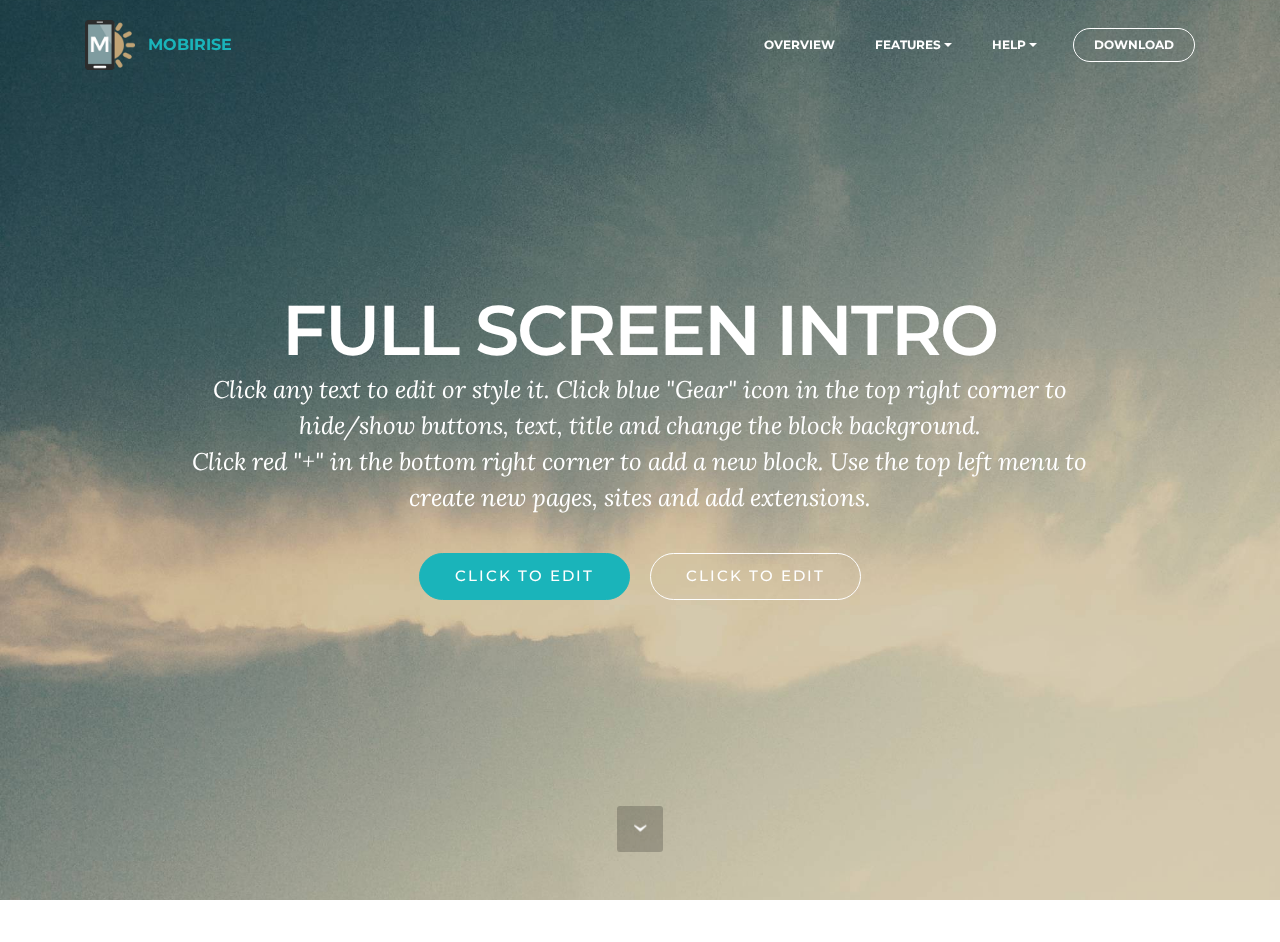
<file: index.html>
<!DOCTYPE html>
<html>
<head>
  <!-- Site made with Mobirise Website Builder v3.12.1, https://mobirise.com -->
  <meta charset="UTF-8">
  <meta http-equiv="X-UA-Compatible" content="IE=edge">
  <meta name="generator" content="Mobirise v3.12.1, mobirise.com">
  <meta name="viewport" content="width=device-width, initial-scale=1">
  <link rel="shortcut icon" href="assets/images/vowstemp-logo-128x128.png" type="image/x-icon">
  <meta name="description" content="">
  
  <link rel="stylesheet" href="https://fonts.googleapis.com/css?family=Lora:400,700,400italic,700italic&amp;subset=latin">
  <link rel="stylesheet" href="https://fonts.googleapis.com/css?family=Montserrat:400,700">
  <link rel="stylesheet" href="https://fonts.googleapis.com/css?family=Raleway:100,100i,200,200i,300,300i,400,400i,500,500i,600,600i,700,700i,800,800i,900,900i">
  <link rel="stylesheet" href="assets/bootstrap-material-design-font/css/material.css">
  <link rel="stylesheet" href="assets/tether/tether.min.css">
  <link rel="stylesheet" href="assets/bootstrap/css/bootstrap.min.css">
  <link rel="stylesheet" href="assets/dropdown/css/style.css">
  <link rel="stylesheet" href="assets/animate.css/animate.min.css">
  <link rel="stylesheet" href="assets/theme/css/style.css">
  <link rel="stylesheet" href="assets/mobirise/css/mbr-additional.css" type="text/css">
  
  
  
</head>
<body>
<section id="menu-0">

    <nav class="navbar navbar-dropdown bg-color transparent navbar-fixed-top">
        <div class="container">

            <div class="mbr-table">
                <div class="mbr-table-cell">

                    <div class="navbar-brand">
                        <a href="https://mobirise.com" class="navbar-logo"><img src="assets/images/logo.png" alt="Mobirise"></a>
                        <a class="navbar-caption text-primary" href="https://mobirise.com">MOBIRISE</a>
                    </div>

                </div>
                <div class="mbr-table-cell">

                    <button class="navbar-toggler pull-xs-right hidden-md-up" type="button" data-toggle="collapse" data-target="#exCollapsingNavbar">
                        <div class="hamburger-icon"></div>
                    </button>

                    <ul class="nav-dropdown collapse pull-xs-right nav navbar-nav navbar-toggleable-sm" id="exCollapsingNavbar"><li class="nav-item"><a class="nav-link link" href="https://mobirise.com/">OVERVIEW</a></li><li class="nav-item dropdown"><a class="nav-link link dropdown-toggle" data-toggle="dropdown-submenu" href="https://mobirise.com/" aria-expanded="false">FEATURES</a><div class="dropdown-menu"><a class="dropdown-item" href="https://mobirise.com/">Mobile friendly</a><a class="dropdown-item" href="https://mobirise.com/">Based on Bootstrap</a><div class="dropdown"><a class="dropdown-item dropdown-toggle" data-toggle="dropdown-submenu" href="https://mobirise.com/">Trendy blocks</a><div class="dropdown-menu dropdown-submenu"><a class="dropdown-item" href="https://mobirise.com/">Image/content slider</a><a class="dropdown-item" href="https://mobirise.com/">Contact forms</a><a class="dropdown-item" href="https://mobirise.com/">Image gallery</a><a class="dropdown-item" href="https://mobirise.com/">Mobile menu</a><a class="dropdown-item" href="https://mobirise.com/">Google maps</a><a class="dropdown-item" href="https://mobirise.com/">Social buttons</a><a class="dropdown-item" href="https://mobirise.com/">Google fonts</a><a class="dropdown-item" href="https://mobirise.com/">Video background</a></div></div><a class="dropdown-item" href="https://mobirise.com/">Host anywhere</a></div></li><li class="nav-item dropdown"><a class="nav-link link dropdown-toggle" data-toggle="dropdown-submenu" href="https://mobirise.com/">HELP</a><div class="dropdown-menu"><a class="dropdown-item" href="http://forums.mobirise.com/">Forum</a><a class="dropdown-item" href="https://mobirise.com/">Tutorials</a><a class="dropdown-item" href="https://mobirise.com/">Contact us</a></div></li><li class="nav-item nav-btn"><a class="nav-link btn btn-white btn-white-outline" href="https://mobirise.com/">DOWNLOAD</a></li></ul>
                    <button hidden="" class="navbar-toggler navbar-close" type="button" data-toggle="collapse" data-target="#exCollapsingNavbar">
                        <div class="close-icon"></div>
                    </button>

                </div>
            </div>

        </div>
    </nav>

</section>

<section class="engine"><a rel="external" href="https://mobirise.com">Mobirise</a></section><section class="mbr-section mbr-section-hero mbr-section-full mbr-parallax-background mbr-section-with-arrow mbr-after-navbar" id="header1-1" style="background-image: url(assets/images/jumbotron.jpg);">

    

    <div class="mbr-table-cell">

        <div class="container">
            <div class="row">
                <div class="mbr-section col-md-10 col-md-offset-1 text-xs-center">

                    <h1 class="mbr-section-title display-1">FULL SCREEN INTRO</h1>
                    <p class="mbr-section-lead lead">Click any text to edit or style it. Click blue "Gear" icon in the top right corner to hide/show buttons, text, title and change the block background. <br> Click red "+" in the bottom right corner to add a new block. Use the top left menu to create new pages, sites and add extensions.</p>
                    <div class="mbr-section-btn"><a class="btn btn-lg btn-primary" href="https://mobirise.com">CLICK TO EDIT</a> <a class="btn btn-lg btn-white btn-white-outline" href="https://mobirise.com">CLICK TO EDIT</a></div>
                </div>
            </div>
        </div>
    </div>

    <div class="mbr-arrow mbr-arrow-floating" aria-hidden="true"><a href="#footer1-2"><i class="mbr-arrow-icon"></i></a></div>

</section>

<footer class="mbr-small-footer mbr-section mbr-section-nopadding" id="footer1-2" style="background-color: rgb(255, 255, 255); padding-top: 0rem; padding-bottom: 2.625rem;">
    
    <div class="container">
        <p class="text-xs-center"></p>
    </div>
</footer>


  <script src="assets/web/assets/jquery/jquery.min.js"></script>
  <script src="assets/tether/tether.min.js"></script>
  <script src="assets/bootstrap/js/bootstrap.min.js"></script>
  <script src="assets/smooth-scroll/smooth-scroll.js"></script>
  <script src="assets/dropdown/js/script.min.js"></script>
  <script src="assets/touch-swipe/jquery.touch-swipe.min.js"></script>
  <script src="assets/viewport-checker/jquery.viewportchecker.js"></script>
  <script src="assets/jarallax/jarallax.js"></script>
  <script src="assets/theme/js/script.js"></script>
  
  
  <input name="animation" type="hidden">
   <div id="scrollToTop" class="scrollToTop mbr-arrow-up"><a style="text-align: center;"><i class="mbr-arrow-up-icon"></i></a></div>
  </body>
</html>
</file>
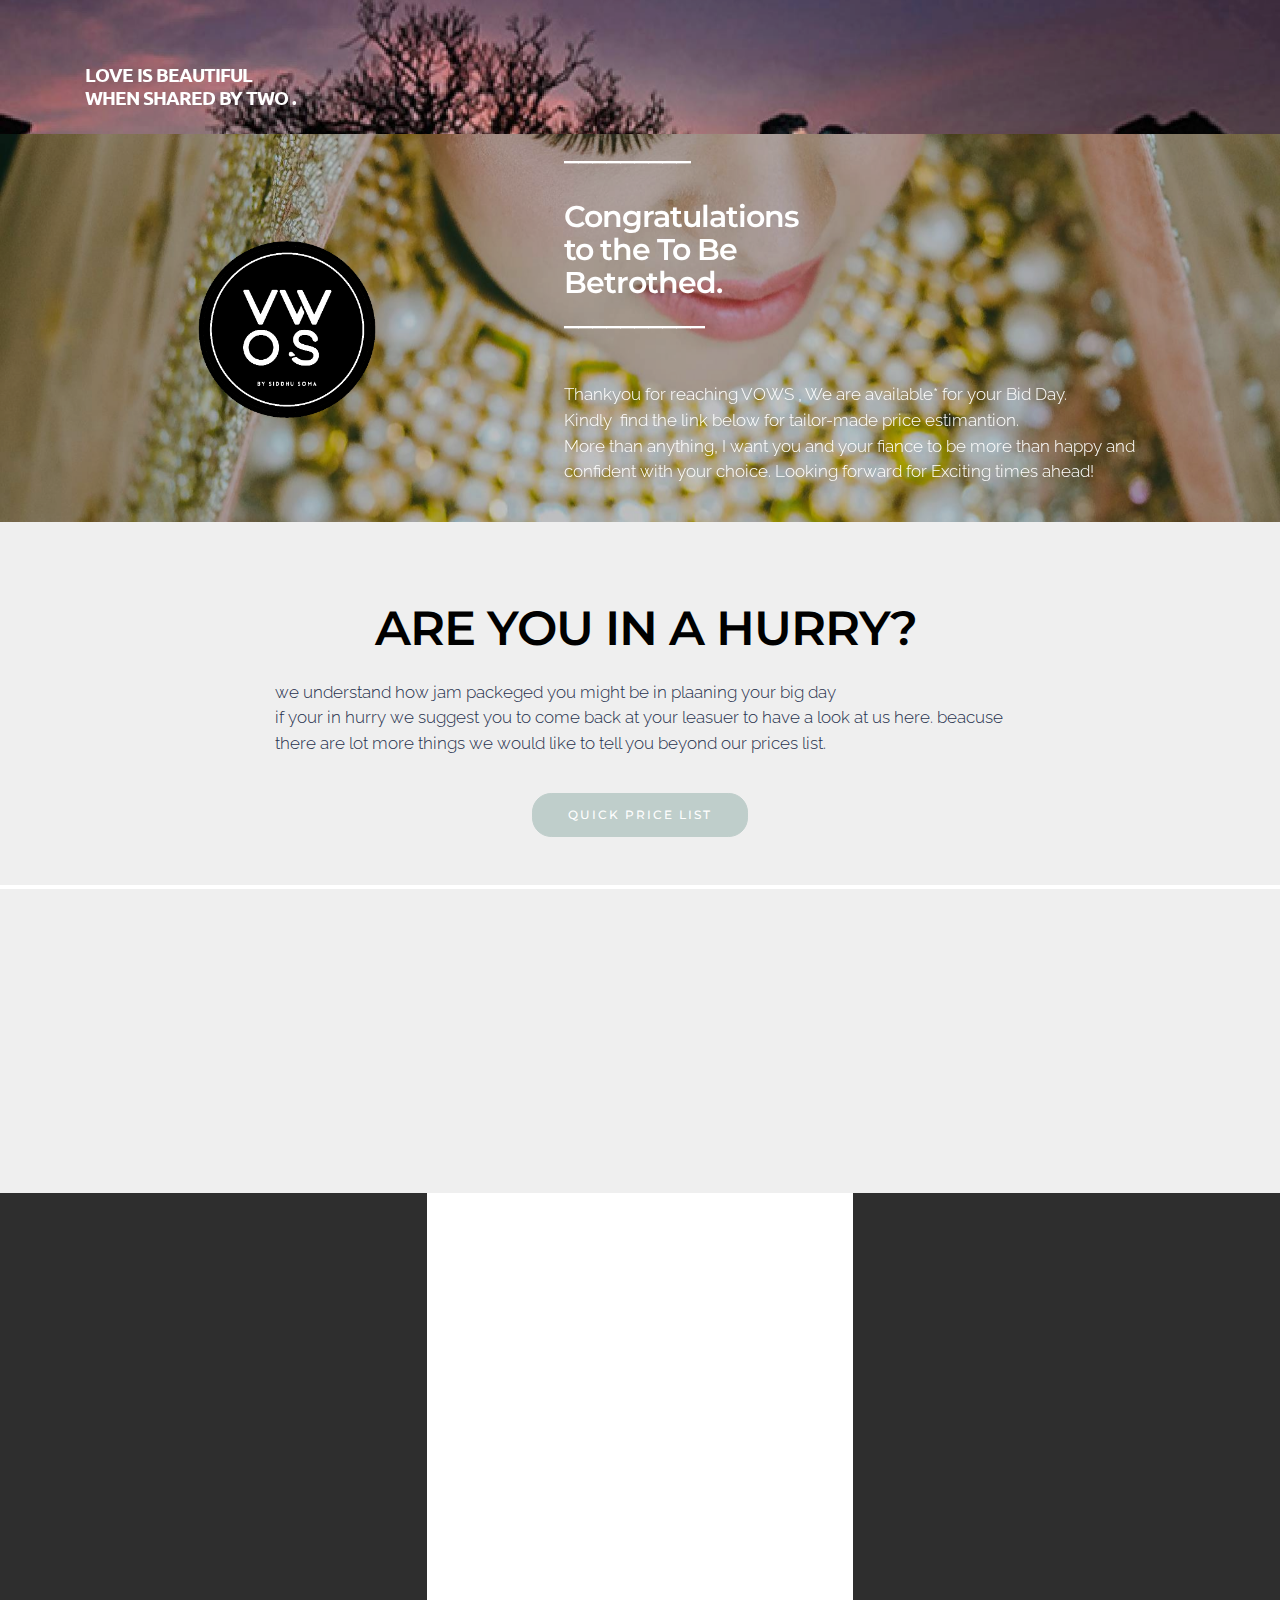
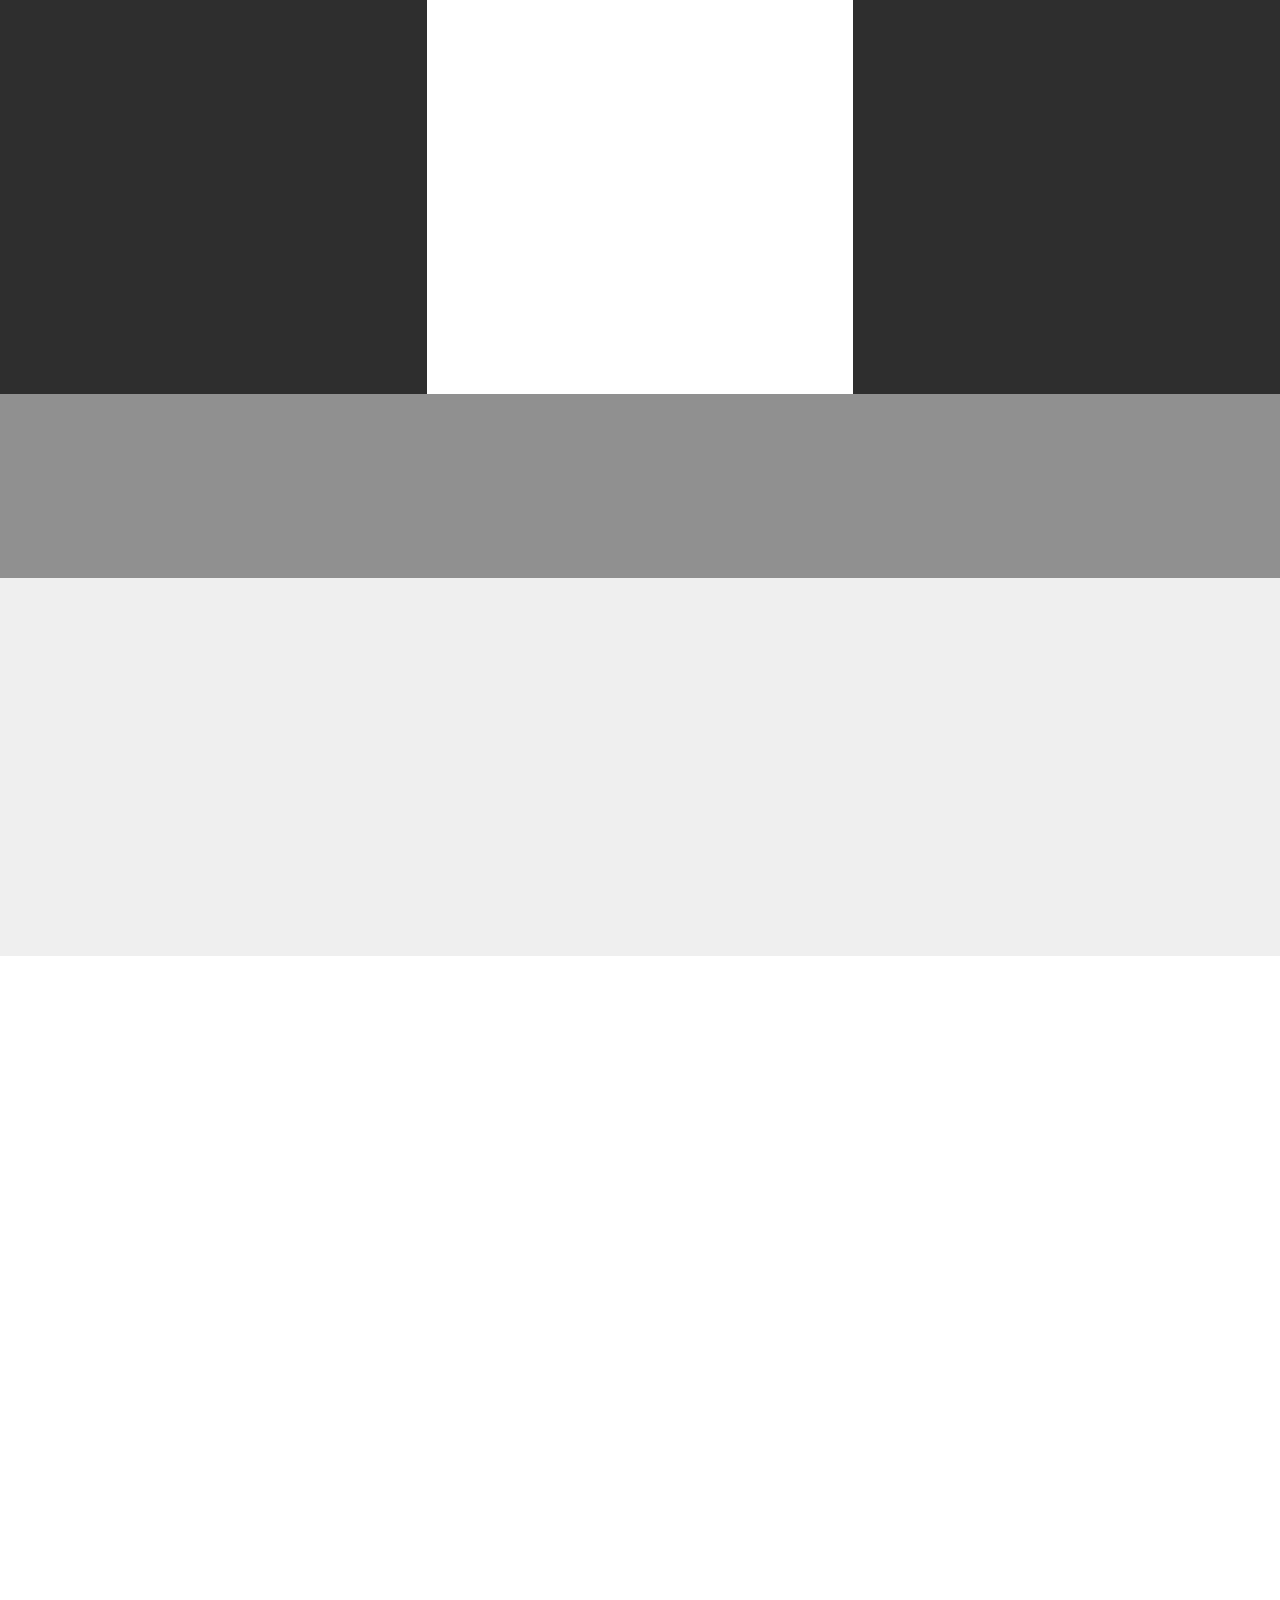
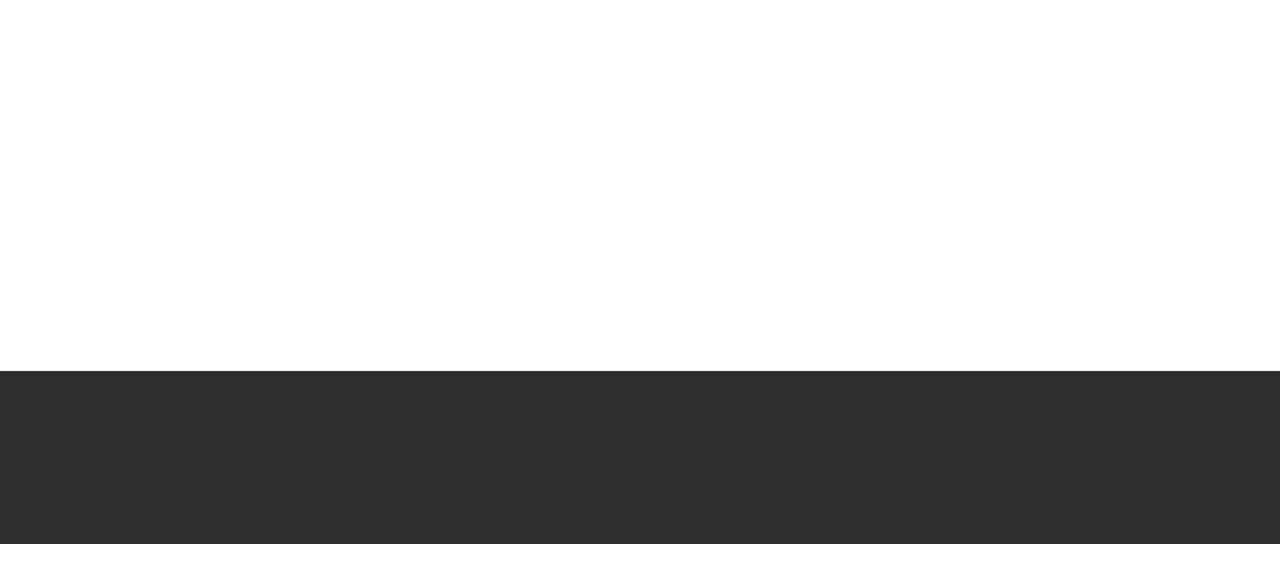
<file: vows quotation.html>
<!DOCTYPE html>
<html>
<head>
  <!-- Site made with Mobirise Website Builder v3.12.1, https://mobirise.com -->
  <meta charset="UTF-8">
  <meta http-equiv="X-UA-Compatible" content="IE=edge">
  <meta name="generator" content="Mobirise v3.12.1, mobirise.com">
  <meta name="viewport" content="width=device-width, initial-scale=1">
  <link rel="shortcut icon" href="assets/images/vowstemp-logo-128x128.png" type="image/x-icon">
  <meta name="description" content="Web Site Builder Description">
  <title>Web Site Builder Title</title>
  <link rel="stylesheet" href="https://fonts.googleapis.com/css?family=Lora:400,700,400italic,700italic&amp;subset=latin">
  <link rel="stylesheet" href="https://fonts.googleapis.com/css?family=Montserrat:400,700">
  <link rel="stylesheet" href="https://fonts.googleapis.com/css?family=Raleway:100,100i,200,200i,300,300i,400,400i,500,500i,600,600i,700,700i,800,800i,900,900i">
  <link rel="stylesheet" href="assets/bootstrap-material-design-font/css/material.css">
  <link rel="stylesheet" href="assets/et-line-font-plugin/style.css">
  <link rel="stylesheet" href="assets/tether/tether.min.css">
  <link rel="stylesheet" href="assets/bootstrap/css/bootstrap.min.css">
  <link rel="stylesheet" href="assets/animate.css/animate.min.css">
  <link rel="stylesheet" href="assets/socicon/css/styles.css">
  <link rel="stylesheet" href="assets/theme/css/style.css">
  <link rel="stylesheet" href="assets/mobirise/css/mbr-additional.css" type="text/css">
  
  
  
</head>
<body>
<section class="mbr-section mbr-parallax-background" id="content5-3" style="background-image: url(assets/images/dsc03909-edit2-2000x1333.jpg); padding-top: 40px; padding-bottom: 0px;">

    <div class="mbr-overlay" style="opacity: 0.1; background-color: rgb(0, 0, 0);">
    </div>

    <div class="container">
        <h3 class="mbr-section-title display-2"><div style="text-align: left; "><span style="line-height: 1.1;"><br></span></div><div style="text-align: left; "><span style="line-height: 1.1;">LOVE IS</span>&nbsp;<span style="line-height: 1.1;">BEAUTIFUL</span></div><div style="text-align: left; "><span style="line-height: 1.1;">WHEN SHARED&nbsp;</span><span style="line-height: 1.1;">BY TWO .</span></div></h3>
        
    </div>

</section>

<section class="engine"><a rel="external" href="https://mobirise.com">Mobirise Website Generator</a></section><section class="mbr-section mbr-parallax-background" id="msg-box6-n" style="background-image: url(assets/images/dsc00625web-2000x1334.jpg); padding-top: 0px; padding-bottom: 0px;">

    <div class="mbr-overlay" style="opacity: 0.2; background-color: rgb(0, 0, 0);">
    </div>
    <div class="container">
        <div class="row">
            <div class="mbr-table-md-up">

              <div class="mbr-table-cell mbr-right-padding-md-up mbr-valign-top col-md-7 image-size" style="width: 42%;">
                  <div class="mbr-figure"><img src="assets/images/logo-with-more-space-1400x933.png"></div>
              </div>

              


              <div class="mbr-table-cell col-md-5 text-xs-center text-md-left content-size">
                  <h3 class="mbr-section-title display-2"><span style="line-height: 1.1;">_________</span><br><span style="line-height: 1.1;"><br>Congratulations&nbsp;</span><br>to the To Be <br>Betrothed.<br>__________</h3>
                  <div class="lead">

                    <p><br>Thankyou for reaching VOWS , We are available* for your Bid Day.<br>Kindly &nbsp;find the link below for tailor-made price estimantion.<br>More than anything, I want you and your fiance to be more than happy and confident with your choice.&nbsp;Looking forward for Exciting times ahead!<br></p>

                  </div>

                  
              </div>


              

            </div>
        </div>
    </div>

</section>

<section class="mbr-section article" id="msg-box3-o" style="background-color: rgb(239, 239, 239); padding-top: 80px; padding-bottom: 40px;">

    
    <div class="container">
        <div class="row">
            <div class="col-md-8 col-md-offset-2 text-xs-center">
                <h3 class="mbr-section-title display-2">&nbsp;ARE YOU IN A HURRY?</h3>
                <div class="lead"><p>we understand how jam packeged you might be in plaaning your big day&nbsp;<br>if your in hurry we suggest you to come back at your leasuer to have a look at us here. beacuse there are lot more things we would like to tell you beyond our prices list.<br></p></div>
                <div><a class="btn btn-secondary" href="https://mobirise.com">QUICK PRICE LIST</a></div>
            </div>
        </div>
    </div>

</section>

<section class="mbr-section mbr-section__container article" id="header3-1d" style="background-color: rgb(255, 255, 255); padding-top: 0px; padding-bottom: 0px;">
    <div class="container">
        <div class="row">
            <div class="col-xs-12">
                <h3 class="mbr-section-title display-2"></h3>
                <small class="mbr-section-subtitle"></small>
            </div>
        </div>
    </div>
</section>

<section class="mbr-section article" id="msg-box3-12" style="background-color: rgb(239, 239, 239); padding-top: 120px; padding-bottom: 80px;">

    
    <div class="container">
        <div class="row">
            <div class="col-md-8 col-md-offset-2 text-xs-center">
                <h3 class="mbr-section-title display-2">WHAT WE CAN DO .<br></h3>
                <div class="lead"><p>we are specialesed in wedding industry below are our majour services for weddings.</p></div>
                
            </div>
        </div>
    </div>

</section>

<section class="mbr-cards mbr-section mbr-section-nopadding" id="features1-z" style="background-color: rgb(255, 255, 255);">

        

    <div class="mbr-cards-row row striped">

        <div class="mbr-cards-col col-xs-12 col-lg-4" style="padding-top: 80px; padding-bottom: 80px;">
            <div class="container">
                <div class="card cart-block">
                    <div class="card-img"><img src="assets/images/dsc00625web-600x400.jpg" class="card-img-top"></div>
                    <div class="card-block">
                        <h4 class="card-title">PHOTOGRAPHY</h4>
                        <h5 class="card-subtitle">Candid &amp; Convnetion</h5>
                        <p class="card-text">At VOWS by Siddhu Soma , we strive to capture the joy, happiness and elation of your wedding day. When all your planning is over, we're there to capture the newly wed bliss. We will be there to photograph the nervous bride putting on her wedding jewelry, the first look as a wedding couple, and all the way through to the send off ceremony&nbsp;We've included a few sample images of the quality you can expect to see from us. If you want to&nbsp;<br></p>
                        <div class="card-btn"><a href="https://mobirise.com" class="btn btn-primary">SEE MORE</a></div>
                    </div>
                </div>
            </div>
        </div>
        <div class="mbr-cards-col col-xs-12 col-lg-4" style="padding-top: 80px; padding-bottom: 80px;">
            <div class="container">
                <div class="card cart-block">
                    <div class="card-img"><img src="assets/images/dsc03748-600x400.jpg" class="card-img-top"></div>
                    <div class="card-block">
                        <h4 class="card-title">CINEMA</h4>
                        <h5 class="card-subtitle">Film &amp; Convnetion</h5>
                        <p class="card-text">A perfectly captured wedding photo contains glamour, class, beauty – but what if that same &nbsp;could move, showing a sequence of events, sounds, reactions, emotions and details that a single photo could not provide? &nbsp;Our wedding cinematography expert will help bring your vision of your Big Day to life. &nbsp;Visual Eyes (Our sister companyfor video production) will allow you to enjoy your special day without interruption from us.&nbsp;We've included a few Recent Videos made by our beloved cinemaoutographers<br></p>
                        <div class="card-btn"><a href="https://mobirise.com" class="btn btn-primary">HERE</a></div>
                    </div>
                </div>
            </div>
        </div>
        <div class="mbr-cards-col col-xs-12 col-lg-4" style="padding-top: 80px; padding-bottom: 80px;">
            <div class="container">
                <div class="card cart-block">
                    <div class="card-img"><img src="assets/images/siddhu-soma-600x399.jpg" class="card-img-top"></div>
                    <div class="card-block">
                        <h4 class="card-title">COUPLE PORTRAITS</h4>
                        <h5 class="card-subtitle">Desination Out Door Couple Shoot</h5>
                        <p class="card-text">Going out on a photo shoot can be a fun memory to share in the future. It’s important to take a time out of regular life sometimes and have a meaningful experience.&nbsp;Sure you’ll have photos on your wedding day, but this is different! Your wedding is the day planned for a party with your family and friends, but this shoot is all about YOU.&nbsp;Grabbing those raw emotions just between the two of you is a rare opportunity and you’ll be glad to have this to look back on when you’re old and grey. we belive you wanted to see</p>
                        <div class="card-btn"><a href="https://mobirise.com" class="btn btn-primary">MORE</a></div>
                    </div>
                </div>
            </div>
        </div>
        
        
        
    </div>
</section>

<section class="mbr-section article mbr-parallax-background" id="msg-box8-x" style="background-image: url(assets/images/desert.jpg); padding-top: 40px; padding-bottom: 40px;">

    <div class="mbr-overlay" style="opacity: 0.5; background-color: rgb(34, 34, 34);">
    </div>
    <div class="container">
        <div class="row">
            <div class="col-md-8 col-md-offset-2 text-xs-center">
                <h3 class="mbr-section-title display-2"><span style="font-size: 3rem; line-height: 1.1;">WHY VOWS</span><br></h3>
                <div class="lead"><p>Article header with background image and parallax effect.</p></div>
                
            </div>
        </div>
    </div>

</section>

<section class="mbr-cards mbr-section mbr-section-nopadding" id="features7-y" style="background-color: rgb(239, 239, 239);">

    

    <div class="mbr-cards-row row">
        <div class="mbr-cards-col col-xs-12 col-lg-3" style="padding-top: 40px; padding-bottom: 40px;">
            <div class="container">
                <div class="card cart-block">
                    <div class="card-img iconbox"><a href="https://mobirise.com" class="etl-icon icon-phone mbr-iconfont mbr-iconfont-features7" style="color: rgb(255, 255, 255);"></a></div>
                    <div class="card-block">
                        <h4 class="card-title">EXPEREINCE</h4>
                        
                        <p class="card-text">Bootstrap 4 has been noted as one of the most reliable and proven frameworks and Mobirise has been equipped to develop websites using this framework.</p>
                        
                    </div>
                </div>
            </div>
        </div>
        <div class="mbr-cards-col col-xs-12 col-lg-3" style="padding-top: 40px; padding-bottom: 40px;">
            <div class="container">
                <div class="card cart-block">
                    <div class="card-img iconbox"><a href="https://mobirise.com" class="etl-icon icon-edit mbr-iconfont mbr-iconfont-features7" style="color: rgb(255, 255, 255);"></a></div>
                    <div class="card-block">
                        <h4 class="card-title">AWARD WINNING</h4>
                        
                        <p class="card-text">One of Bootstrap 4's big points is responsiveness and Mobirise makes effective use of this by generating highly responsive website for you.</p>
                        
                    </div>
                </div>
          </div>
        </div>
        <div class="mbr-cards-col col-xs-12 col-lg-3" style="padding-top: 40px; padding-bottom: 40px;">
            <div class="container">
                <div class="card cart-block">
                    <div class="card-img iconbox"><a href="https://mobirise.com" class="etl-icon icon-briefcase mbr-iconfont mbr-iconfont-features7" style="color: rgb(255, 255, 255);"></a></div>
                    <div class="card-block">
                        <h4 class="card-title">ON TIME</h4>
                        
                        <p class="card-text">Google has a highly exhaustive list of fonts compiled into its web font platform and Mobirise makes it easy for you to use them on your website easily and freely.</p>
                        
                    </div>
                </div>
            </div>
        </div>
        <div class="mbr-cards-col col-xs-12 col-lg-3" style="padding-top: 40px; padding-bottom: 40px;">
            <div class="container">
                <div class="card cart-block">
                    <div class="card-img iconbox"><a href="https://mobirise.com" class="etl-icon icon-linegraph mbr-iconfont mbr-iconfont-features7" style="color: rgb(255, 255, 255);"></a></div>
                    <div class="card-block">
                        <h4 class="card-title">CLIENT PORTAL</h4>
                        
                        <p class="card-text">Mobirise gives you the freedom to develop as many websites as you like given the fact that it is a desktop app.</p>
                        
                    </div>
                </div>
            </div>
        </div>
        
        
    </div>
</section>

<section class="mbr-section" id="testimonials2-u" style="background-color: rgb(255, 255, 255); padding-top: 80px; padding-bottom: 80px;">

    

        <div class="mbr-section mbr-section__container mbr-section__container--middle">
            <div class="container">
                <div class="row">
                    <div class="col-xs-12 text-xs-center">
                        <h3 class="mbr-section-title display-2">WHAT OUR FANTASTIC CLIENTS SAY</h3>
                        <small class="mbr-section-subtitle">know us before you hire us, through our clients whom we met once just like us now.</small>
                    </div>
                </div>
            </div>
        </div>


    <div class="mbr-section mbr-section-nopadding">
        <div class="container">
            <div class="row">

                <div class="col-xs-12">

                    <div class="mbr-testimonial card mbr-testimonial-lg">
                        <div class="card-block"><p>“its really very amazing app that makes me finish html page in 3 minutes ( that's usually takes more than 1 hours at least from me if i did it from scratch). i hope to have very big library and plugins for this APP thanks again for your nice application"</p></div>
                        <div class="mbr-author card-footer">
                            <div class="mbr-author-img"><img src="assets/images/face3.jpg" class="img-circle"></div>
                            <div class="mbr-author-name">Abanoub S.</div>
                            <small class="mbr-author-desc">User</small>
                        </div>
                    </div><div class="mbr-testimonial card mbr-testimonial-lg">
                        <div class="card-block"><p>“First of all hands off to you guys for your effort and nice, super tool. Good work mobirise team. We are expecting the new version soon with advance functionality with full bootstrap design. Great effort and super UI experience with easy drag &amp; drop with no time design bootstrap builder in present web design world.”</p></div>
                        <div class="mbr-author card-footer">
                            <div class="mbr-author-img"><img src="assets/images/face1.jpg" class="img-circle"></div>
                            <div class="mbr-author-name">Suffian A.</div>
                            <small class="mbr-author-desc">User</small>
                        </div>
                    </div>

                </div>

            </div>

        </div>
    </div>
</section>

<section class="mbr-section mbr-section-md-padding" id="social-buttons4-v" style="background-color: rgb(46, 46, 46); padding-top: 0px; padding-bottom: 30px;">
    
    <div class="container">
        <div class="row">
            <div class="col-md-8 col-md-offset-2 text-xs-center">
                <h3 class="mbr-section-title display-2"><em>__________</em><br><em>HANGOUT &nbsp;WITH US</em><br></h3>
                <div><a class="btn btn-social" title="Twitter" target="_blank" href="https://twitter.com/mobirise"><i class="socicon socicon-twitter"></i></a> <a class="btn btn-social" title="Facebook" target="_blank" href="https://www.facebook.com/pages/Mobirise/1616226671953247"><i class="socicon socicon-facebook"></i></a> <a class="btn btn-social" title="Google+" target="_blank" href="https://plus.google.com/u/0/+Mobirise/posts"><i class="socicon socicon-googleplus"></i></a> <a class="btn btn-social" title="YouTube" target="_blank" href="https://www.youtube.com/channel/UCt_tncVAetpK5JeM8L-8jyw"><i class="socicon socicon-youtube"></i></a> <a class="btn btn-social" title="Instagram" target="_blank" href="https://instagram.com/mobirise/"><i class="socicon socicon-instagram"></i></a> <a class="btn btn-social" title="Pinterest" target="_blank" href="https://www.pinterest.com/mobirise/"><i class="socicon socicon-pinterest"></i></a>  <a class="btn btn-social" title="LinkedIn" target="_blank" href="https://www.linkedin.com/in/mobirise"><i class="socicon socicon-linkedin"></i></a>   </div>
            </div>
        </div>
    </div>
</section>

<footer class="mbr-small-footer mbr-section mbr-section-nopadding" id="footer1-2" style="background-color: rgb(255, 255, 255); padding-top: 0rem; padding-bottom: 2.625rem;">
    
    <div class="container">
        <p class="text-xs-center"></p>
    </div>
</footer>


  <script src="assets/web/assets/jquery/jquery.min.js"></script>
  <script src="assets/tether/tether.min.js"></script>
  <script src="assets/bootstrap/js/bootstrap.min.js"></script>
  <script src="assets/smooth-scroll/smooth-scroll.js"></script>
  <script src="assets/jarallax/jarallax.js"></script>
  <script src="assets/viewport-checker/jquery.viewportchecker.js"></script>
  <script src="assets/theme/js/script.js"></script>
  
  
  <input name="animation" type="hidden">
   <div id="scrollToTop" class="scrollToTop mbr-arrow-up"><a style="text-align: center;"><i class="mbr-arrow-up-icon"></i></a></div>
  </body>
</html>
</file>
<file: assets/bootstrap-material-design-font/css/material.css>
@font-face {
  font-family: 'Material-Design-Icons';
  src: url('../fonts/Material-Design-Icons.eot?3ocs8m');
  src: url('../fonts/Material-Design-Icons.eot?#iefix3ocs8m') format('embedded-opentype'), url('../fonts/Material-Design-Icons.woff?3ocs8m') format('woff'), url('../fonts/Material-Design-Icons.ttf?3ocs8m') format('truetype'), url('../fonts/Material-Design-Icons.svg?3ocs8m#Material-Design-Icons') format('svg');
  font-weight: normal;
  font-style: normal;
}
[class^="mdi-"],
[class*="mdi-"] {
  speak: none;
  display: inline-block;
  font-style: normal;
  font-variant:normal;
  font-weight:normal;
  /*font-size:24px;*/
  line-height:1;
  font-family:'Material-Design-Icons' !important;
  text-rendering: auto;
  
  -webkit-font-smoothing: antialiased;
  -moz-osx-font-smoothing: grayscale;
  -webkit-transform: translate(0, 0);
      -ms-transform: translate(0, 0);
          transform: translate(0, 0);
}
[class^="mdi-"]:before,
[class*="mdi-"]:before {
  display: inline-block;
  speak: none;
  text-decoration: inherit;
}
[class^="mdi-"].pull-left,
[class*="mdi-"].pull-left {
  margin-right: .3em;
}
[class^="mdi-"].pull-right,
[class*="mdi-"].pull-right {
  margin-left: .3em;
}
[class^="mdi-"].mdi-lg:before,
[class*="mdi-"].mdi-lg:before,
[class^="mdi-"].mdi-lg:after,
[class*="mdi-"].mdi-lg:after {
  font-size: 1.33333333em;
  line-height: 0.75em;
  vertical-align: -15%;
}
[class^="mdi-"].mdi-2x:before,
[class*="mdi-"].mdi-2x:before,
[class^="mdi-"].mdi-2x:after,
[class*="mdi-"].mdi-2x:after {
  font-size: 2em;
}
[class^="mdi-"].mdi-3x:before,
[class*="mdi-"].mdi-3x:before,
[class^="mdi-"].mdi-3x:after,
[class*="mdi-"].mdi-3x:after {
  font-size: 3em;
}
[class^="mdi-"].mdi-4x:before,
[class*="mdi-"].mdi-4x:before,
[class^="mdi-"].mdi-4x:after,
[class*="mdi-"].mdi-4x:after {
  font-size: 4em;
}
[class^="mdi-"].mdi-5x:before,
[class*="mdi-"].mdi-5x:before,
[class^="mdi-"].mdi-5x:after,
[class*="mdi-"].mdi-5x:after {
  font-size: 5em;
}
[class^="mdi-device-signal-cellular-"]:after,
[class^="mdi-device-battery-"]:after,
[class^="mdi-device-battery-charging-"]:after,
[class^="mdi-device-signal-cellular-connected-no-internet-"]:after,
[class^="mdi-device-signal-wifi-"]:after,
[class^="mdi-device-signal-wifi-statusbar-not-connected"]:after,
.mdi-device-network-wifi:after {
  opacity: .3;
  position: absolute;
  left: 0;
  top: 0;
  z-index: 1;
  display: inline-block;
  speak: none;
  text-decoration: inherit;
}
[class^="mdi-device-signal-cellular-"]:after {
  content: "\e758";
}
[class^="mdi-device-battery-"]:after {
  content: "\e735";
}
[class^="mdi-device-battery-charging-"]:after {
  content: "\e733";
}
[class^="mdi-device-signal-cellular-connected-no-internet-"]:after {
  content: "\e75d";
}
[class^="mdi-device-signal-wifi-"]:after,
.mdi-device-network-wifi:after {
  content: "\e765";
}
[class^="mdi-device-signal-wifi-statusbasr-not-connected"]:after {
  content: "\e8f7";
}
.mdi-device-signal-cellular-off:after,
.mdi-device-signal-cellular-null:after,
.mdi-device-signal-cellular-no-sim:after,
.mdi-device-signal-wifi-off:after,
.mdi-device-signal-wifi-4-bar:after,
.mdi-device-signal-cellular-4-bar:after,
.mdi-device-battery-alert:after,
.mdi-device-signal-cellular-connected-no-internet-4-bar:after,
.mdi-device-battery-std:after,
.mdi-device-battery-full .mdi-device-battery-unknown:after {
  content: "";
}
.mdi-fw {
  width: 1.28571429em;
  text-align: center;
}
.mdi-ul {
  padding-left: 0;
  margin-left: 2.14285714em;
  list-style-type: none;
}
.mdi-ul > li {
  position: relative;
}
.mdi-li {
  position: absolute;
  left: -2.14285714em;
  width: 2.14285714em;
  top: 0.14285714em;
  text-align: center;
}
.mdi-li.mdi-lg {
  left: -1.85714286em;
}
.mdi-border {
  padding: .2em .25em .15em;
  border: solid 0.08em #eeeeee;
  border-radius: .1em;
}
.mdi-spin {
  -webkit-animation: mdi-spin 2s infinite linear;
  animation: mdi-spin 2s infinite linear;
  -webkit-transform-origin: 50% 50%;
  -ms-transform-origin: 50% 50%;
      transform-origin: 50% 50%;
}
.mdi-pulse {
  -webkit-animation: mdi-spin 1s steps(8) infinite;
  animation: mdi-spin 1s steps(8) infinite;
  -webkit-transform-origin: 50% 50%;
  -ms-transform-origin: 50% 50%;
      transform-origin: 50% 50%;
}
@-webkit-keyframes mdi-spin {
  0% {
    -webkit-transform: rotate(0deg);
    transform: rotate(0deg);
  }
  100% {
    -webkit-transform: rotate(359deg);
    transform: rotate(359deg);
  }
}
@keyframes mdi-spin {
  0% {
    -webkit-transform: rotate(0deg);
    transform: rotate(0deg);
  }
  100% {
    -webkit-transform: rotate(359deg);
    transform: rotate(359deg);
  }
}
.mdi-rotate-90 {
  filter: progid:DXImageTransform.Microsoft.BasicImage(rotation=1);
  -webkit-transform: rotate(90deg);
  -ms-transform: rotate(90deg);
  transform: rotate(90deg);
}
.mdi-rotate-180 {
  filter: progid:DXImageTransform.Microsoft.BasicImage(rotation=2);
  -webkit-transform: rotate(180deg);
  -ms-transform: rotate(180deg);
  transform: rotate(180deg);
}
.mdi-rotate-270 {
  filter: progid:DXImageTransform.Microsoft.BasicImage(rotation=3);
  -webkit-transform: rotate(270deg);
  -ms-transform: rotate(270deg);
  transform: rotate(270deg);
}
.mdi-flip-horizontal {
  filter: progid:DXImageTransform.Microsoft.BasicImage(rotation=0, mirror=1);
  -webkit-transform: scale(-1, 1);
  -ms-transform: scale(-1, 1);
  transform: scale(-1, 1);
}
.mdi-flip-vertical {
  filter: progid:DXImageTransform.Microsoft.BasicImage(rotation=2, mirror=1);
  -webkit-transform: scale(1, -1);
  -ms-transform: scale(1, -1);
  transform: scale(1, -1);
}
:root .mdi-rotate-90,
:root .mdi-rotate-180,
:root .mdi-rotate-270,
:root .mdi-flip-horizontal,
:root .mdi-flip-vertical {
  -webkit-filter: none;
          filter: none;
}
.mdi-stack {
  position: relative;
  display: inline-block;
  width: 2em;
  height: 2em;
  line-height: 2em;
  vertical-align: middle;
}
.mdi-stack-1x,
.mdi-stack-2x {
  position: absolute;
  left: 0;
  width: 100%;
  text-align: center;
}
.mdi-stack-1x {
  line-height: inherit;
}
.mdi-stack-2x {
  font-size: 2em;
}
.mdi-inverse {
  color: #ffffff;
}
/* Start Icons */
.mdi-action-3d-rotation:before {
  content: "\e600";
}
.mdi-action-accessibility:before {
  content: "\e601";
}
.mdi-action-account-balance-wallet:before {
  content: "\e602";
}
.mdi-action-account-balance:before {
  content: "\e603";
}
.mdi-action-account-box:before {
  content: "\e604";
}
.mdi-action-account-child:before {
  content: "\e605";
}
.mdi-action-account-circle:before {
  content: "\e606";
}
.mdi-action-add-shopping-cart:before {
  content: "\e607";
}
.mdi-action-alarm-add:before {
  content: "\e608";
}
.mdi-action-alarm-off:before {
  content: "\e609";
}
.mdi-action-alarm-on:before {
  content: "\e60a";
}
.mdi-action-alarm:before {
  content: "\e60b";
}
.mdi-action-android:before {
  content: "\e60c";
}
.mdi-action-announcement:before {
  content: "\e60d";
}
.mdi-action-aspect-ratio:before {
  content: "\e60e";
}
.mdi-action-assessment:before {
  content: "\e60f";
}
.mdi-action-assignment-ind:before {
  content: "\e610";
}
.mdi-action-assignment-late:before {
  content: "\e611";
}
.mdi-action-assignment-return:before {
  content: "\e612";
}
.mdi-action-assignment-returned:before {
  content: "\e613";
}
.mdi-action-assignment-turned-in:before {
  content: "\e614";
}
.mdi-action-assignment:before {
  content: "\e615";
}
.mdi-action-autorenew:before {
  content: "\e616";
}
.mdi-action-backup:before {
  content: "\e617";
}
.mdi-action-book:before {
  content: "\e618";
}
.mdi-action-bookmark-outline:before {
  content: "\e619";
}
.mdi-action-bookmark:before {
  content: "\e61a";
}
.mdi-action-bug-report:before {
  content: "\e61b";
}
.mdi-action-cached:before {
  content: "\e61c";
}
.mdi-action-check-circle:before {
  content: "\e61d";
}
.mdi-action-class:before {
  content: "\e61e";
}
.mdi-action-credit-card:before {
  content: "\e61f";
}
.mdi-action-dashboard:before {
  content: "\e620";
}
.mdi-action-delete:before {
  content: "\e621";
}
.mdi-action-description:before {
  content: "\e622";
}
.mdi-action-dns:before {
  content: "\e623";
}
.mdi-action-done-all:before {
  content: "\e624";
}
.mdi-action-done:before {
  content: "\e625";
}
.mdi-action-event:before {
  content: "\e626";
}
.mdi-action-exit-to-app:before {
  content: "\e627";
}
.mdi-action-explore:before {
  content: "\e628";
}
.mdi-action-extension:before {
  content: "\e629";
}
.mdi-action-face-unlock:before {
  content: "\e62a";
}
.mdi-action-favorite-outline:before {
  content: "\e62b";
}
.mdi-action-favorite:before {
  content: "\e62c";
}
.mdi-action-find-in-page:before {
  content: "\e62d";
}
.mdi-action-find-replace:before {
  content: "\e62e";
}
.mdi-action-flip-to-back:before {
  content: "\e62f";
}
.mdi-action-flip-to-front:before {
  content: "\e630";
}
.mdi-action-get-app:before {
  content: "\e631";
}
.mdi-action-grade:before {
  content: "\e632";
}
.mdi-action-group-work:before {
  content: "\e633";
}
.mdi-action-help:before {
  content: "\e634";
}
.mdi-action-highlight-remove:before {
  content: "\e635";
}
.mdi-action-history:before {
  content: "\e636";
}
.mdi-action-home:before {
  content: "\e637";
}
.mdi-action-https:before {
  content: "\e638";
}
.mdi-action-info-outline:before {
  content: "\e639";
}
.mdi-action-info:before {
  content: "\e63a";
}
.mdi-action-input:before {
  content: "\e63b";
}
.mdi-action-invert-colors:before {
  content: "\e63c";
}
.mdi-action-label-outline:before {
  content: "\e63d";
}
.mdi-action-label:before {
  content: "\e63e";
}
.mdi-action-language:before {
  content: "\e63f";
}
.mdi-action-launch:before {
  content: "\e640";
}
.mdi-action-list:before {
  content: "\e641";
}
.mdi-action-lock-open:before {
  content: "\e642";
}
.mdi-action-lock-outline:before {
  content: "\e643";
}
.mdi-action-lock:before {
  content: "\e644";
}
.mdi-action-loyalty:before {
  content: "\e645";
}
.mdi-action-markunread-mailbox:before {
  content: "\e646";
}
.mdi-action-note-add:before {
  content: "\e647";
}
.mdi-action-open-in-browser:before {
  content: "\e648";
}
.mdi-action-open-in-new:before {
  content: "\e649";
}
.mdi-action-open-with:before {
  content: "\e64a";
}
.mdi-action-pageview:before {
  content: "\e64b";
}
.mdi-action-payment:before {
  content: "\e64c";
}
.mdi-action-perm-camera-mic:before {
  content: "\e64d";
}
.mdi-action-perm-contact-cal:before {
  content: "\e64e";
}
.mdi-action-perm-data-setting:before {
  content: "\e64f";
}
.mdi-action-perm-device-info:before {
  content: "\e650";
}
.mdi-action-perm-identity:before {
  content: "\e651";
}
.mdi-action-perm-media:before {
  content: "\e652";
}
.mdi-action-perm-phone-msg:before {
  content: "\e653";
}
.mdi-action-perm-scan-wifi:before {
  content: "\e654";
}
.mdi-action-picture-in-picture:before {
  content: "\e655";
}
.mdi-action-polymer:before {
  content: "\e656";
}
.mdi-action-print:before {
  content: "\e657";
}
.mdi-action-query-builder:before {
  content: "\e658";
}
.mdi-action-question-answer:before {
  content: "\e659";
}
.mdi-action-receipt:before {
  content: "\e65a";
}
.mdi-action-redeem:before {
  content: "\e65b";
}
.mdi-action-reorder:before {
  content: "\e65c";
}
.mdi-action-report-problem:before {
  content: "\e65d";
}
.mdi-action-restore:before {
  content: "\e65e";
}
.mdi-action-room:before {
  content: "\e65f";
}
.mdi-action-schedule:before {
  content: "\e660";
}
.mdi-action-search:before {
  content: "\e661";
}
.mdi-action-settings-applications:before {
  content: "\e662";
}
.mdi-action-settings-backup-restore:before {
  content: "\e663";
}
.mdi-action-settings-bluetooth:before {
  content: "\e664";
}
.mdi-action-settings-cell:before {
  content: "\e665";
}
.mdi-action-settings-display:before {
  content: "\e666";
}
.mdi-action-settings-ethernet:before {
  content: "\e667";
}
.mdi-action-settings-input-antenna:before {
  content: "\e668";
}
.mdi-action-settings-input-component:before {
  content: "\e669";
}
.mdi-action-settings-input-composite:before {
  content: "\e66a";
}
.mdi-action-settings-input-hdmi:before {
  content: "\e66b";
}
.mdi-action-settings-input-svideo:before {
  content: "\e66c";
}
.mdi-action-settings-overscan:before {
  content: "\e66d";
}
.mdi-action-settings-phone:before {
  content: "\e66e";
}
.mdi-action-settings-power:before {
  content: "\e66f";
}
.mdi-action-settings-remote:before {
  content: "\e670";
}
.mdi-action-settings-voice:before {
  content: "\e671";
}
.mdi-action-settings:before {
  content: "\e672";
}
.mdi-action-shop-two:before {
  content: "\e673";
}
.mdi-action-shop:before {
  content: "\e674";
}
.mdi-action-shopping-basket:before {
  content: "\e675";
}
.mdi-action-shopping-cart:before {
  content: "\e676";
}
.mdi-action-speaker-notes:before {
  content: "\e677";
}
.mdi-action-spellcheck:before {
  content: "\e678";
}
.mdi-action-star-rate:before {
  content: "\e679";
}
.mdi-action-stars:before {
  content: "\e67a";
}
.mdi-action-store:before {
  content: "\e67b";
}
.mdi-action-subject:before {
  content: "\e67c";
}
.mdi-action-supervisor-account:before {
  content: "\e67d";
}
.mdi-action-swap-horiz:before {
  content: "\e67e";
}
.mdi-action-swap-vert-circle:before {
  content: "\e67f";
}
.mdi-action-swap-vert:before {
  content: "\e680";
}
.mdi-action-system-update-tv:before {
  content: "\e681";
}
.mdi-action-tab-unselected:before {
  content: "\e682";
}
.mdi-action-tab:before {
  content: "\e683";
}
.mdi-action-theaters:before {
  content: "\e684";
}
.mdi-action-thumb-down:before {
  content: "\e685";
}
.mdi-action-thumb-up:before {
  content: "\e686";
}
.mdi-action-thumbs-up-down:before {
  content: "\e687";
}
.mdi-action-toc:before {
  content: "\e688";
}
.mdi-action-today:before {
  content: "\e689";
}
.mdi-action-track-changes:before {
  content: "\e68a";
}
.mdi-action-translate:before {
  content: "\e68b";
}
.mdi-action-trending-down:before {
  content: "\e68c";
}
.mdi-action-trending-neutral:before {
  content: "\e68d";
}
.mdi-action-trending-up:before {
  content: "\e68e";
}
.mdi-action-turned-in-not:before {
  content: "\e68f";
}
.mdi-action-turned-in:before {
  content: "\e690";
}
.mdi-action-verified-user:before {
  content: "\e691";
}
.mdi-action-view-agenda:before {
  content: "\e692";
}
.mdi-action-view-array:before {
  content: "\e693";
}
.mdi-action-view-carousel:before {
  content: "\e694";
}
.mdi-action-view-column:before {
  content: "\e695";
}
.mdi-action-view-day:before {
  content: "\e696";
}
.mdi-action-view-headline:before {
  content: "\e697";
}
.mdi-action-view-list:before {
  content: "\e698";
}
.mdi-action-view-module:before {
  content: "\e699";
}
.mdi-action-view-quilt:before {
  content: "\e69a";
}
.mdi-action-view-stream:before {
  content: "\e69b";
}
.mdi-action-view-week:before {
  content: "\e69c";
}
.mdi-action-visibility-off:before {
  content: "\e69d";
}
.mdi-action-visibility:before {
  content: "\e69e";
}
.mdi-action-wallet-giftcard:before {
  content: "\e69f";
}
.mdi-action-wallet-membership:before {
  content: "\e6a0";
}
.mdi-action-wallet-travel:before {
  content: "\e6a1";
}
.mdi-action-work:before {
  content: "\e6a2";
}
.mdi-alert-error:before {
  content: "\e6a3";
}
.mdi-alert-warning:before {
  content: "\e6a4";
}
.mdi-av-album:before {
  content: "\e6a5";
}
.mdi-av-closed-caption:before {
  content: "\e6a6";
}
.mdi-av-equalizer:before {
  content: "\e6a7";
}
.mdi-av-explicit:before {
  content: "\e6a8";
}
.mdi-av-fast-forward:before {
  content: "\e6a9";
}
.mdi-av-fast-rewind:before {
  content: "\e6aa";
}
.mdi-av-games:before {
  content: "\e6ab";
}
.mdi-av-hearing:before {
  content: "\e6ac";
}
.mdi-av-high-quality:before {
  content: "\e6ad";
}
.mdi-av-loop:before {
  content: "\e6ae";
}
.mdi-av-mic-none:before {
  content: "\e6af";
}
.mdi-av-mic-off:before {
  content: "\e6b0";
}
.mdi-av-mic:before {
  content: "\e6b1";
}
.mdi-av-movie:before {
  content: "\e6b2";
}
.mdi-av-my-library-add:before {
  content: "\e6b3";
}
.mdi-av-my-library-books:before {
  content: "\e6b4";
}
.mdi-av-my-library-music:before {
  content: "\e6b5";
}
.mdi-av-new-releases:before {
  content: "\e6b6";
}
.mdi-av-not-interested:before {
  content: "\e6b7";
}
.mdi-av-pause-circle-fill:before {
  content: "\e6b8";
}
.mdi-av-pause-circle-outline:before {
  content: "\e6b9";
}
.mdi-av-pause:before {
  content: "\e6ba";
}
.mdi-av-play-arrow:before {
  content: "\e6bb";
}
.mdi-av-play-circle-fill:before {
  content: "\e6bc";
}
.mdi-av-play-circle-outline:before {
  content: "\e6bd";
}
.mdi-av-play-shopping-bag:before {
  content: "\e6be";
}
.mdi-av-playlist-add:before {
  content: "\e6bf";
}
.mdi-av-queue-music:before {
  content: "\e6c0";
}
.mdi-av-queue:before {
  content: "\e6c1";
}
.mdi-av-radio:before {
  content: "\e6c2";
}
.mdi-av-recent-actors:before {
  content: "\e6c3";
}
.mdi-av-repeat-one:before {
  content: "\e6c4";
}
.mdi-av-repeat:before {
  content: "\e6c5";
}
.mdi-av-replay:before {
  content: "\e6c6";
}
.mdi-av-shuffle:before {
  content: "\e6c7";
}
.mdi-av-skip-next:before {
  content: "\e6c8";
}
.mdi-av-skip-previous:before {
  content: "\e6c9";
}
.mdi-av-snooze:before {
  content: "\e6ca";
}
.mdi-av-stop:before {
  content: "\e6cb";
}
.mdi-av-subtitles:before {
  content: "\e6cc";
}
.mdi-av-surround-sound:before {
  content: "\e6cd";
}
.mdi-av-timer:before {
  content: "\e6ce";
}
.mdi-av-video-collection:before {
  content: "\e6cf";
}
.mdi-av-videocam-off:before {
  content: "\e6d0";
}
.mdi-av-videocam:before {
  content: "\e6d1";
}
.mdi-av-volume-down:before {
  content: "\e6d2";
}
.mdi-av-volume-mute:before {
  content: "\e6d3";
}
.mdi-av-volume-off:before {
  content: "\e6d4";
}
.mdi-av-volume-up:before {
  content: "\e6d5";
}
.mdi-av-web:before {
  content: "\e6d6";
}
.mdi-communication-business:before {
  content: "\e6d7";
}
.mdi-communication-call-end:before {
  content: "\e6d8";
}
.mdi-communication-call-made:before {
  content: "\e6d9";
}
.mdi-communication-call-merge:before {
  content: "\e6da";
}
.mdi-communication-call-missed:before {
  content: "\e6db";
}
.mdi-communication-call-received:before {
  content: "\e6dc";
}
.mdi-communication-call-split:before {
  content: "\e6dd";
}
.mdi-communication-call:before {
  content: "\e6de";
}
.mdi-communication-chat:before {
  content: "\e6df";
}
.mdi-communication-clear-all:before {
  content: "\e6e0";
}
.mdi-communication-comment:before {
  content: "\e6e1";
}
.mdi-communication-contacts:before {
  content: "\e6e2";
}
.mdi-communication-dialer-sip:before {
  content: "\e6e3";
}
.mdi-communication-dialpad:before {
  content: "\e6e4";
}
.mdi-communication-dnd-on:before {
  content: "\e6e5";
}
.mdi-communication-email:before {
  content: "\e6e6";
}
.mdi-communication-forum:before {
  content: "\e6e7";
}
.mdi-communication-import-export:before {
  content: "\e6e8";
}
.mdi-communication-invert-colors-off:before {
  content: "\e6e9";
}
.mdi-communication-invert-colors-on:before {
  content: "\e6ea";
}
.mdi-communication-live-help:before {
  content: "\e6eb";
}
.mdi-communication-location-off:before {
  content: "\e6ec";
}
.mdi-communication-location-on:before {
  content: "\e6ed";
}
.mdi-communication-message:before {
  content: "\e6ee";
}
.mdi-communication-messenger:before {
  content: "\e6ef";
}
.mdi-communication-no-sim:before {
  content: "\e6f0";
}
.mdi-communication-phone:before {
  content: "\e6f1";
}
.mdi-communication-portable-wifi-off:before {
  content: "\e6f2";
}
.mdi-communication-quick-contacts-dialer:before {
  content: "\e6f3";
}
.mdi-communication-quick-contacts-mail:before {
  content: "\e6f4";
}
.mdi-communication-ring-volume:before {
  content: "\e6f5";
}
.mdi-communication-stay-current-landscape:before {
  content: "\e6f6";
}
.mdi-communication-stay-current-portrait:before {
  content: "\e6f7";
}
.mdi-communication-stay-primary-landscape:before {
  content: "\e6f8";
}
.mdi-communication-stay-primary-portrait:before {
  content: "\e6f9";
}
.mdi-communication-swap-calls:before {
  content: "\e6fa";
}
.mdi-communication-textsms:before {
  content: "\e6fb";
}
.mdi-communication-voicemail:before {
  content: "\e6fc";
}
.mdi-communication-vpn-key:before {
  content: "\e6fd";
}
.mdi-content-add-box:before {
  content: "\e6fe";
}
.mdi-content-add-circle-outline:before {
  content: "\e6ff";
}
.mdi-content-add-circle:before {
  content: "\e700";
}
.mdi-content-add:before {
  content: "\e701";
}
.mdi-content-archive:before {
  content: "\e702";
}
.mdi-content-backspace:before {
  content: "\e703";
}
.mdi-content-block:before {
  content: "\e704";
}
.mdi-content-clear:before {
  content: "\e705";
}
.mdi-content-content-copy:before {
  content: "\e706";
}
.mdi-content-content-cut:before {
  content: "\e707";
}
.mdi-content-content-paste:before {
  content: "\e708";
}
.mdi-content-create:before {
  content: "\e709";
}
.mdi-content-drafts:before {
  content: "\e70a";
}
.mdi-content-filter-list:before {
  content: "\e70b";
}
.mdi-content-flag:before {
  content: "\e70c";
}
.mdi-content-forward:before {
  content: "\e70d";
}
.mdi-content-gesture:before {
  content: "\e70e";
}
.mdi-content-inbox:before {
  content: "\e70f";
}
.mdi-content-link:before {
  content: "\e710";
}
.mdi-content-mail:before {
  content: "\e711";
}
.mdi-content-markunread:before {
  content: "\e712";
}
.mdi-content-redo:before {
  content: "\e713";
}
.mdi-content-remove-circle-outline:before {
  content: "\e714";
}
.mdi-content-remove-circle:before {
  content: "\e715";
}
.mdi-content-remove:before {
  content: "\e716";
}
.mdi-content-reply-all:before {
  content: "\e717";
}
.mdi-content-reply:before {
  content: "\e718";
}
.mdi-content-report:before {
  content: "\e719";
}
.mdi-content-save:before {
  content: "\e71a";
}
.mdi-content-select-all:before {
  content: "\e71b";
}
.mdi-content-send:before {
  content: "\e71c";
}
.mdi-content-sort:before {
  content: "\e71d";
}
.mdi-content-text-format:before {
  content: "\e71e";
}
.mdi-content-undo:before {
  content: "\e71f";
}
.mdi-editor-attach-file:before {
  content: "\e776";
}
.mdi-editor-attach-money:before {
  content: "\e777";
}
.mdi-editor-border-all:before {
  content: "\e778";
}
.mdi-editor-border-bottom:before {
  content: "\e779";
}
.mdi-editor-border-clear:before {
  content: "\e77a";
}
.mdi-editor-border-color:before {
  content: "\e77b";
}
.mdi-editor-border-horizontal:before {
  content: "\e77c";
}
.mdi-editor-border-inner:before {
  content: "\e77d";
}
.mdi-editor-border-left:before {
  content: "\e77e";
}
.mdi-editor-border-outer:before {
  content: "\e77f";
}
.mdi-editor-border-right:before {
  content: "\e780";
}
.mdi-editor-border-style:before {
  content: "\e781";
}
.mdi-editor-border-top:before {
  content: "\e782";
}
.mdi-editor-border-vertical:before {
  content: "\e783";
}
.mdi-editor-format-align-center:before {
  content: "\e784";
}
.mdi-editor-format-align-justify:before {
  content: "\e785";
}
.mdi-editor-format-align-left:before {
  content: "\e786";
}
.mdi-editor-format-align-right:before {
  content: "\e787";
}
.mdi-editor-format-bold:before {
  content: "\e788";
}
.mdi-editor-format-clear:before {
  content: "\e789";
}
.mdi-editor-format-color-fill:before {
  content: "\e78a";
}
.mdi-editor-format-color-reset:before {
  content: "\e78b";
}
.mdi-editor-format-color-text:before {
  content: "\e78c";
}
.mdi-editor-format-indent-decrease:before {
  content: "\e78d";
}
.mdi-editor-format-indent-increase:before {
  content: "\e78e";
}
.mdi-editor-format-italic:before {
  content: "\e78f";
}
.mdi-editor-format-line-spacing:before {
  content: "\e790";
}
.mdi-editor-format-list-bulleted:before {
  content: "\e791";
}
.mdi-editor-format-list-numbered:before {
  content: "\e792";
}
.mdi-editor-format-paint:before {
  content: "\e793";
}
.mdi-editor-format-quote:before {
  content: "\e794";
}
.mdi-editor-format-size:before {
  content: "\e795";
}
.mdi-editor-format-strikethrough:before {
  content: "\e796";
}
.mdi-editor-format-textdirection-l-to-r:before {
  content: "\e797";
}
.mdi-editor-format-textdirection-r-to-l:before {
  content: "\e798";
}
.mdi-editor-format-underline:before {
  content: "\e799";
}
.mdi-editor-functions:before {
  content: "\e79a";
}
.mdi-editor-insert-chart:before {
  content: "\e79b";
}
.mdi-editor-insert-comment:before {
  content: "\e79c";
}
.mdi-editor-insert-drive-file:before {
  content: "\e79d";
}
.mdi-editor-insert-emoticon:before {
  content: "\e79e";
}
.mdi-editor-insert-invitation:before {
  content: "\e79f";
}
.mdi-editor-insert-link:before {
  content: "\e7a0";
}
.mdi-editor-insert-photo:before {
  content: "\e7a1";
}
.mdi-editor-merge-type:before {
  content: "\e7a2";
}
.mdi-editor-mode-comment:before {
  content: "\e7a3";
}
.mdi-editor-mode-edit:before {
  content: "\e7a4";
}
.mdi-editor-publish:before {
  content: "\e7a5";
}
.mdi-editor-vertical-align-bottom:before {
  content: "\e7a6";
}
.mdi-editor-vertical-align-center:before {
  content: "\e7a7";
}
.mdi-editor-vertical-align-top:before {
  content: "\e7a8";
}
.mdi-editor-wrap-text:before {
  content: "\e7a9";
}
.mdi-file-attachment:before {
  content: "\e7aa";
}
.mdi-file-cloud-circle:before {
  content: "\e7ab";
}
.mdi-file-cloud-done:before {
  content: "\e7ac";
}
.mdi-file-cloud-download:before {
  content: "\e7ad";
}
.mdi-file-cloud-off:before {
  content: "\e7ae";
}
.mdi-file-cloud-queue:before {
  content: "\e7af";
}
.mdi-file-cloud-upload:before {
  content: "\e7b0";
}
.mdi-file-cloud:before {
  content: "\e7b1";
}
.mdi-file-file-download:before {
  content: "\e7b2";
}
.mdi-file-file-upload:before {
  content: "\e7b3";
}
.mdi-file-folder-open:before {
  content: "\e7b4";
}
.mdi-file-folder-shared:before {
  content: "\e7b5";
}
.mdi-file-folder:before {
  content: "\e7b6";
}
.mdi-device-access-alarm:before {
  content: "\e720";
}
.mdi-device-access-alarms:before {
  content: "\e721";
}
.mdi-device-access-time:before {
  content: "\e722";
}
.mdi-device-add-alarm:before {
  content: "\e723";
}
.mdi-device-airplanemode-off:before {
  content: "\e724";
}
.mdi-device-airplanemode-on:before {
  content: "\e725";
}
.mdi-device-battery-20:before {
  content: "\e726";
}
.mdi-device-battery-30:before {
  content: "\e727";
}
.mdi-device-battery-50:before {
  content: "\e728";
}
.mdi-device-battery-60:before {
  content: "\e729";
}
.mdi-device-battery-80:before {
  content: "\e72a";
}
.mdi-device-battery-90:before {
  content: "\e72b";
}
.mdi-device-battery-alert:before {
  content: "\e72c";
}
.mdi-device-battery-charging-20:before {
  content: "\e72d";
}
.mdi-device-battery-charging-30:before {
  content: "\e72e";
}
.mdi-device-battery-charging-50:before {
  content: "\e72f";
}
.mdi-device-battery-charging-60:before {
  content: "\e730";
}
.mdi-device-battery-charging-80:before {
  content: "\e731";
}
.mdi-device-battery-charging-90:before {
  content: "\e732";
}
.mdi-device-battery-charging-full:before {
  content: "\e733";
}
.mdi-device-battery-full:before {
  content: "\e734";
}
.mdi-device-battery-std:before {
  content: "\e735";
}
.mdi-device-battery-unknown:before {
  content: "\e736";
}
.mdi-device-bluetooth-connected:before {
  content: "\e737";
}
.mdi-device-bluetooth-disabled:before {
  content: "\e738";
}
.mdi-device-bluetooth-searching:before {
  content: "\e739";
}
.mdi-device-bluetooth:before {
  content: "\e73a";
}
.mdi-device-brightness-auto:before {
  content: "\e73b";
}
.mdi-device-brightness-high:before {
  content: "\e73c";
}
.mdi-device-brightness-low:before {
  content: "\e73d";
}
.mdi-device-brightness-medium:before {
  content: "\e73e";
}
.mdi-device-data-usage:before {
  content: "\e73f";
}
.mdi-device-developer-mode:before {
  content: "\e740";
}
.mdi-device-devices:before {
  content: "\e741";
}
.mdi-device-dvr:before {
  content: "\e742";
}
.mdi-device-gps-fixed:before {
  content: "\e743";
}
.mdi-device-gps-not-fixed:before {
  content: "\e744";
}
.mdi-device-gps-off:before {
  content: "\e745";
}
.mdi-device-location-disabled:before {
  content: "\e746";
}
.mdi-device-location-searching:before {
  content: "\e747";
}
.mdi-device-multitrack-audio:before {
  content: "\e748";
}
.mdi-device-network-cell:before {
  content: "\e749";
}
.mdi-device-network-wifi:before {
  content: "\e74a";
}
.mdi-device-nfc:before {
  content: "\e74b";
}
.mdi-device-now-wallpaper:before {
  content: "\e74c";
}
.mdi-device-now-widgets:before {
  content: "\e74d";
}
.mdi-device-screen-lock-landscape:before {
  content: "\e74e";
}
.mdi-device-screen-lock-portrait:before {
  content: "\e74f";
}
.mdi-device-screen-lock-rotation:before {
  content: "\e750";
}
.mdi-device-screen-rotation:before {
  content: "\e751";
}
.mdi-device-sd-storage:before {
  content: "\e752";
}
.mdi-device-settings-system-daydream:before {
  content: "\e753";
}
.mdi-device-signal-cellular-0-bar:before {
  content: "\e754";
}
.mdi-device-signal-cellular-1-bar:before {
  content: "\e755";
}
.mdi-device-signal-cellular-2-bar:before {
  content: "\e756";
}
.mdi-device-signal-cellular-3-bar:before {
  content: "\e757";
}
.mdi-device-signal-cellular-4-bar:before {
  content: "\e758";
}
.mdi-signal-wifi-statusbar-connected-no-internet-after:before {
  content: "\e8f6";
}
.mdi-device-signal-cellular-connected-no-internet-0-bar:before {
  content: "\e759";
}
.mdi-device-signal-cellular-connected-no-internet-1-bar:before {
  content: "\e75a";
}
.mdi-device-signal-cellular-connected-no-internet-2-bar:before {
  content: "\e75b";
}
.mdi-device-signal-cellular-connected-no-internet-3-bar:before {
  content: "\e75c";
}
.mdi-device-signal-cellular-connected-no-internet-4-bar:before {
  content: "\e75d";
}
.mdi-device-signal-cellular-no-sim:before {
  content: "\e75e";
}
.mdi-device-signal-cellular-null:before {
  content: "\e75f";
}
.mdi-device-signal-cellular-off:before {
  content: "\e760";
}
.mdi-device-signal-wifi-0-bar:before {
  content: "\e761";
}
.mdi-device-signal-wifi-1-bar:before {
  content: "\e762";
}
.mdi-device-signal-wifi-2-bar:before {
  content: "\e763";
}
.mdi-device-signal-wifi-3-bar:before {
  content: "\e764";
}
.mdi-device-signal-wifi-4-bar:before {
  content: "\e765";
}
.mdi-device-signal-wifi-off:before {
  content: "\e766";
}
.mdi-device-signal-wifi-statusbar-1-bar:before {
  content: "\e767";
}
.mdi-device-signal-wifi-statusbar-2-bar:before {
  content: "\e768";
}
.mdi-device-signal-wifi-statusbar-3-bar:before {
  content: "\e769";
}
.mdi-device-signal-wifi-statusbar-4-bar:before {
  content: "\e76a";
}
.mdi-device-signal-wifi-statusbar-connected-no-internet-:before {
  content: "\e76b";
}
.mdi-device-signal-wifi-statusbar-connected-no-internet:before {
  content: "\e76f";
}
.mdi-device-signal-wifi-statusbar-connected-no-internet-2:before {
  content: "\e76c";
}
.mdi-device-signal-wifi-statusbar-connected-no-internet-3:before {
  content: "\e76d";
}
.mdi-device-signal-wifi-statusbar-connected-no-internet-4:before {
  content: "\e76e";
}
.mdi-signal-wifi-statusbar-not-connected-after:before {
  content: "\e8f7";
}
.mdi-device-signal-wifi-statusbar-not-connected:before {
  content: "\e770";
}
.mdi-device-signal-wifi-statusbar-null:before {
  content: "\e771";
}
.mdi-device-storage:before {
  content: "\e772";
}
.mdi-device-usb:before {
  content: "\e773";
}
.mdi-device-wifi-lock:before {
  content: "\e774";
}
.mdi-device-wifi-tethering:before {
  content: "\e775";
}
.mdi-hardware-cast-connected:before {
  content: "\e7b7";
}
.mdi-hardware-cast:before {
  content: "\e7b8";
}
.mdi-hardware-computer:before {
  content: "\e7b9";
}
.mdi-hardware-desktop-mac:before {
  content: "\e7ba";
}
.mdi-hardware-desktop-windows:before {
  content: "\e7bb";
}
.mdi-hardware-dock:before {
  content: "\e7bc";
}
.mdi-hardware-gamepad:before {
  content: "\e7bd";
}
.mdi-hardware-headset-mic:before {
  content: "\e7be";
}
.mdi-hardware-headset:before {
  content: "\e7bf";
}
.mdi-hardware-keyboard-alt:before {
  content: "\e7c0";
}
.mdi-hardware-keyboard-arrow-down:before {
  content: "\e7c1";
}
.mdi-hardware-keyboard-arrow-left:before {
  content: "\e7c2";
}
.mdi-hardware-keyboard-arrow-right:before {
  content: "\e7c3";
}
.mdi-hardware-keyboard-arrow-up:before {
  content: "\e7c4";
}
.mdi-hardware-keyboard-backspace:before {
  content: "\e7c5";
}
.mdi-hardware-keyboard-capslock:before {
  content: "\e7c6";
}
.mdi-hardware-keyboard-control:before {
  content: "\e7c7";
}
.mdi-hardware-keyboard-hide:before {
  content: "\e7c8";
}
.mdi-hardware-keyboard-return:before {
  content: "\e7c9";
}
.mdi-hardware-keyboard-tab:before {
  content: "\e7ca";
}
.mdi-hardware-keyboard-voice:before {
  content: "\e7cb";
}
.mdi-hardware-keyboard:before {
  content: "\e7cc";
}
.mdi-hardware-laptop-chromebook:before {
  content: "\e7cd";
}
.mdi-hardware-laptop-mac:before {
  content: "\e7ce";
}
.mdi-hardware-laptop-windows:before {
  content: "\e7cf";
}
.mdi-hardware-laptop:before {
  content: "\e7d0";
}
.mdi-hardware-memory:before {
  content: "\e7d1";
}
.mdi-hardware-mouse:before {
  content: "\e7d2";
}
.mdi-hardware-phone-android:before {
  content: "\e7d3";
}
.mdi-hardware-phone-iphone:before {
  content: "\e7d4";
}
.mdi-hardware-phonelink-off:before {
  content: "\e7d5";
}
.mdi-hardware-phonelink:before {
  content: "\e7d6";
}
.mdi-hardware-security:before {
  content: "\e7d7";
}
.mdi-hardware-sim-card:before {
  content: "\e7d8";
}
.mdi-hardware-smartphone:before {
  content: "\e7d9";
}
.mdi-hardware-speaker:before {
  content: "\e7da";
}
.mdi-hardware-tablet-android:before {
  content: "\e7db";
}
.mdi-hardware-tablet-mac:before {
  content: "\e7dc";
}
.mdi-hardware-tablet:before {
  content: "\e7dd";
}
.mdi-hardware-tv:before {
  content: "\e7de";
}
.mdi-hardware-watch:before {
  content: "\e7df";
}
.mdi-image-add-to-photos:before {
  content: "\e7e0";
}
.mdi-image-adjust:before {
  content: "\e7e1";
}
.mdi-image-assistant-photo:before {
  content: "\e7e2";
}
.mdi-image-audiotrack:before {
  content: "\e7e3";
}
.mdi-image-blur-circular:before {
  content: "\e7e4";
}
.mdi-image-blur-linear:before {
  content: "\e7e5";
}
.mdi-image-blur-off:before {
  content: "\e7e6";
}
.mdi-image-blur-on:before {
  content: "\e7e7";
}
.mdi-image-brightness-1:before {
  content: "\e7e8";
}
.mdi-image-brightness-2:before {
  content: "\e7e9";
}
.mdi-image-brightness-3:before {
  content: "\e7ea";
}
.mdi-image-brightness-4:before {
  content: "\e7eb";
}
.mdi-image-brightness-5:before {
  content: "\e7ec";
}
.mdi-image-brightness-6:before {
  content: "\e7ed";
}
.mdi-image-brightness-7:before {
  content: "\e7ee";
}
.mdi-image-brush:before {
  content: "\e7ef";
}
.mdi-image-camera-alt:before {
  content: "\e7f0";
}
.mdi-image-camera-front:before {
  content: "\e7f1";
}
.mdi-image-camera-rear:before {
  content: "\e7f2";
}
.mdi-image-camera-roll:before {
  content: "\e7f3";
}
.mdi-image-camera:before {
  content: "\e7f4";
}
.mdi-image-center-focus-strong:before {
  content: "\e7f5";
}
.mdi-image-center-focus-weak:before {
  content: "\e7f6";
}
.mdi-image-collections:before {
  content: "\e7f7";
}
.mdi-image-color-lens:before {
  content: "\e7f8";
}
.mdi-image-colorize:before {
  content: "\e7f9";
}
.mdi-image-compare:before {
  content: "\e7fa";
}
.mdi-image-control-point-duplicate:before {
  content: "\e7fb";
}
.mdi-image-control-point:before {
  content: "\e7fc";
}
.mdi-image-crop-3-2:before {
  content: "\e7fd";
}
.mdi-image-crop-5-4:before {
  content: "\e7fe";
}
.mdi-image-crop-7-5:before {
  content: "\e7ff";
}
.mdi-image-crop-16-9:before {
  content: "\e800";
}
.mdi-image-crop-din:before {
  content: "\e801";
}
.mdi-image-crop-free:before {
  content: "\e802";
}
.mdi-image-crop-landscape:before {
  content: "\e803";
}
.mdi-image-crop-original:before {
  content: "\e804";
}
.mdi-image-crop-portrait:before {
  content: "\e805";
}
.mdi-image-crop-square:before {
  content: "\e806";
}
.mdi-image-crop:before {
  content: "\e807";
}
.mdi-image-dehaze:before {
  content: "\e808";
}
.mdi-image-details:before {
  content: "\e809";
}
.mdi-image-edit:before {
  content: "\e80a";
}
.mdi-image-exposure-minus-1:before {
  content: "\e80b";
}
.mdi-image-exposure-minus-2:before {
  content: "\e80c";
}
.mdi-image-exposure-plus-1:before {
  content: "\e80d";
}
.mdi-image-exposure-plus-2:before {
  content: "\e80e";
}
.mdi-image-exposure-zero:before {
  content: "\e80f";
}
.mdi-image-exposure:before {
  content: "\e810";
}
.mdi-image-filter-1:before {
  content: "\e811";
}
.mdi-image-filter-2:before {
  content: "\e812";
}
.mdi-image-filter-3:before {
  content: "\e813";
}
.mdi-image-filter-4:before {
  content: "\e814";
}
.mdi-image-filter-5:before {
  content: "\e815";
}
.mdi-image-filter-6:before {
  content: "\e816";
}
.mdi-image-filter-7:before {
  content: "\e817";
}
.mdi-image-filter-8:before {
  content: "\e818";
}
.mdi-image-filter-9-plus:before {
  content: "\e819";
}
.mdi-image-filter-9:before {
  content: "\e81a";
}
.mdi-image-filter-b-and-w:before {
  content: "\e81b";
}
.mdi-image-filter-center-focus:before {
  content: "\e81c";
}
.mdi-image-filter-drama:before {
  content: "\e81d";
}
.mdi-image-filter-frames:before {
  content: "\e81e";
}
.mdi-image-filter-hdr:before {
  content: "\e81f";
}
.mdi-image-filter-none:before {
  content: "\e820";
}
.mdi-image-filter-tilt-shift:before {
  content: "\e821";
}
.mdi-image-filter-vintage:before {
  content: "\e822";
}
.mdi-image-filter:before {
  content: "\e823";
}
.mdi-image-flare:before {
  content: "\e824";
}
.mdi-image-flash-auto:before {
  content: "\e825";
}
.mdi-image-flash-off:before {
  content: "\e826";
}
.mdi-image-flash-on:before {
  content: "\e827";
}
.mdi-image-flip:before {
  content: "\e828";
}
.mdi-image-gradient:before {
  content: "\e829";
}
.mdi-image-grain:before {
  content: "\e82a";
}
.mdi-image-grid-off:before {
  content: "\e82b";
}
.mdi-image-grid-on:before {
  content: "\e82c";
}
.mdi-image-hdr-off:before {
  content: "\e82d";
}
.mdi-image-hdr-on:before {
  content: "\e82e";
}
.mdi-image-hdr-strong:before {
  content: "\e82f";
}
.mdi-image-hdr-weak:before {
  content: "\e830";
}
.mdi-image-healing:before {
  content: "\e831";
}
.mdi-image-image-aspect-ratio:before {
  content: "\e832";
}
.mdi-image-image:before {
  content: "\e833";
}
.mdi-image-iso:before {
  content: "\e834";
}
.mdi-image-landscape:before {
  content: "\e835";
}
.mdi-image-leak-add:before {
  content: "\e836";
}
.mdi-image-leak-remove:before {
  content: "\e837";
}
.mdi-image-lens:before {
  content: "\e838";
}
.mdi-image-looks-3:before {
  content: "\e839";
}
.mdi-image-looks-4:before {
  content: "\e83a";
}
.mdi-image-looks-5:before {
  content: "\e83b";
}
.mdi-image-looks-6:before {
  content: "\e83c";
}
.mdi-image-looks-one:before {
  content: "\e83d";
}
.mdi-image-looks-two:before {
  content: "\e83e";
}
.mdi-image-looks:before {
  content: "\e83f";
}
.mdi-image-loupe:before {
  content: "\e840";
}
.mdi-image-movie-creation:before {
  content: "\e841";
}
.mdi-image-nature-people:before {
  content: "\e842";
}
.mdi-image-nature:before {
  content: "\e843";
}
.mdi-image-navigate-before:before {
  content: "\e844";
}
.mdi-image-navigate-next:before {
  content: "\e845";
}
.mdi-image-palette:before {
  content: "\e846";
}
.mdi-image-panorama-fisheye:before {
  content: "\e847";
}
.mdi-image-panorama-horizontal:before {
  content: "\e848";
}
.mdi-image-panorama-vertical:before {
  content: "\e849";
}
.mdi-image-panorama-wide-angle:before {
  content: "\e84a";
}
.mdi-image-panorama:before {
  content: "\e84b";
}
.mdi-image-photo-album:before {
  content: "\e84c";
}
.mdi-image-photo-camera:before {
  content: "\e84d";
}
.mdi-image-photo-library:before {
  content: "\e84e";
}
.mdi-image-photo:before {
  content: "\e84f";
}
.mdi-image-portrait:before {
  content: "\e850";
}
.mdi-image-remove-red-eye:before {
  content: "\e851";
}
.mdi-image-rotate-left:before {
  content: "\e852";
}
.mdi-image-rotate-right:before {
  content: "\e853";
}
.mdi-image-slideshow:before {
  content: "\e854";
}
.mdi-image-straighten:before {
  content: "\e855";
}
.mdi-image-style:before {
  content: "\e856";
}
.mdi-image-switch-camera:before {
  content: "\e857";
}
.mdi-image-switch-video:before {
  content: "\e858";
}
.mdi-image-tag-faces:before {
  content: "\e859";
}
.mdi-image-texture:before {
  content: "\e85a";
}
.mdi-image-timelapse:before {
  content: "\e85b";
}
.mdi-image-timer-3:before {
  content: "\e85c";
}
.mdi-image-timer-10:before {
  content: "\e85d";
}
.mdi-image-timer-auto:before {
  content: "\e85e";
}
.mdi-image-timer-off:before {
  content: "\e85f";
}
.mdi-image-timer:before {
  content: "\e860";
}
.mdi-image-tonality:before {
  content: "\e861";
}
.mdi-image-transform:before {
  content: "\e862";
}
.mdi-image-tune:before {
  content: "\e863";
}
.mdi-image-wb-auto:before {
  content: "\e864";
}
.mdi-image-wb-cloudy:before {
  content: "\e865";
}
.mdi-image-wb-incandescent:before {
  content: "\e866";
}
.mdi-image-wb-irradescent:before {
  content: "\e867";
}
.mdi-image-wb-sunny:before {
  content: "\e868";
}
.mdi-maps-beenhere:before {
  content: "\e869";
}
.mdi-maps-directions-bike:before {
  content: "\e86a";
}
.mdi-maps-directions-bus:before {
  content: "\e86b";
}
.mdi-maps-directions-car:before {
  content: "\e86c";
}
.mdi-maps-directions-ferry:before {
  content: "\e86d";
}
.mdi-maps-directions-subway:before {
  content: "\e86e";
}
.mdi-maps-directions-train:before {
  content: "\e86f";
}
.mdi-maps-directions-transit:before {
  content: "\e870";
}
.mdi-maps-directions-walk:before {
  content: "\e871";
}
.mdi-maps-directions:before {
  content: "\e872";
}
.mdi-maps-flight:before {
  content: "\e873";
}
.mdi-maps-hotel:before {
  content: "\e874";
}
.mdi-maps-layers-clear:before {
  content: "\e875";
}
.mdi-maps-layers:before {
  content: "\e876";
}
.mdi-maps-local-airport:before {
  content: "\e877";
}
.mdi-maps-local-atm:before {
  content: "\e878";
}
.mdi-maps-local-attraction:before {
  content: "\e879";
}
.mdi-maps-local-bar:before {
  content: "\e87a";
}
.mdi-maps-local-cafe:before {
  content: "\e87b";
}
.mdi-maps-local-car-wash:before {
  content: "\e87c";
}
.mdi-maps-local-convenience-store:before {
  content: "\e87d";
}
.mdi-maps-local-drink:before {
  content: "\e87e";
}
.mdi-maps-local-florist:before {
  content: "\e87f";
}
.mdi-maps-local-gas-station:before {
  content: "\e880";
}
.mdi-maps-local-grocery-store:before {
  content: "\e881";
}
.mdi-maps-local-hospital:before {
  content: "\e882";
}
.mdi-maps-local-hotel:before {
  content: "\e883";
}
.mdi-maps-local-laundry-service:before {
  content: "\e884";
}
.mdi-maps-local-library:before {
  content: "\e885";
}
.mdi-maps-local-mall:before {
  content: "\e886";
}
.mdi-maps-local-movies:before {
  content: "\e887";
}
.mdi-maps-local-offer:before {
  content: "\e888";
}
.mdi-maps-local-parking:before {
  content: "\e889";
}
.mdi-maps-local-pharmacy:before {
  content: "\e88a";
}
.mdi-maps-local-phone:before {
  content: "\e88b";
}
.mdi-maps-local-pizza:before {
  content: "\e88c";
}
.mdi-maps-local-play:before {
  content: "\e88d";
}
.mdi-maps-local-post-office:before {
  content: "\e88e";
}
.mdi-maps-local-print-shop:before {
  content: "\e88f";
}
.mdi-maps-local-restaurant:before {
  content: "\e890";
}
.mdi-maps-local-see:before {
  content: "\e891";
}
.mdi-maps-local-shipping:before {
  content: "\e892";
}
.mdi-maps-local-taxi:before {
  content: "\e893";
}
.mdi-maps-location-history:before {
  content: "\e894";
}
.mdi-maps-map:before {
  content: "\e895";
}
.mdi-maps-my-location:before {
  content: "\e896";
}
.mdi-maps-navigation:before {
  content: "\e897";
}
.mdi-maps-pin-drop:before {
  content: "\e898";
}
.mdi-maps-place:before {
  content: "\e899";
}
.mdi-maps-rate-review:before {
  content: "\e89a";
}
.mdi-maps-restaurant-menu:before {
  content: "\e89b";
}
.mdi-maps-satellite:before {
  content: "\e89c";
}
.mdi-maps-store-mall-directory:before {
  content: "\e89d";
}
.mdi-maps-terrain:before {
  content: "\e89e";
}
.mdi-maps-traffic:before {
  content: "\e89f";
}
.mdi-navigation-apps:before {
  content: "\e8a0";
}
.mdi-navigation-arrow-back:before {
  content: "\e8a1";
}
.mdi-navigation-arrow-drop-down-circle:before {
  content: "\e8a2";
}
.mdi-navigation-arrow-drop-down:before {
  content: "\e8a3";
}
.mdi-navigation-arrow-drop-up:before {
  content: "\e8a4";
}
.mdi-navigation-arrow-forward:before {
  content: "\e8a5";
}
.mdi-navigation-cancel:before {
  content: "\e8a6";
}
.mdi-navigation-check:before {
  content: "\e8a7";
}
.mdi-navigation-chevron-left:before {
  content: "\e8a8";
}
.mdi-navigation-chevron-right:before {
  content: "\e8a9";
}
.mdi-navigation-close:before {
  content: "\e8aa";
}
.mdi-navigation-expand-less:before {
  content: "\e8ab";
}
.mdi-navigation-expand-more:before {
  content: "\e8ac";
}
.mdi-navigation-fullscreen-exit:before {
  content: "\e8ad";
}
.mdi-navigation-fullscreen:before {
  content: "\e8ae";
}
.mdi-navigation-menu:before {
  content: "\e8af";
}
.mdi-navigation-more-horiz:before {
  content: "\e8b0";
}
.mdi-navigation-more-vert:before {
  content: "\e8b1";
}
.mdi-navigation-refresh:before {
  content: "\e8b2";
}
.mdi-navigation-unfold-less:before {
  content: "\e8b3";
}
.mdi-navigation-unfold-more:before {
  content: "\e8b4";
}
.mdi-notification-adb:before {
  content: "\e8b5";
}
.mdi-notification-bluetooth-audio:before {
  content: "\e8b6";
}
.mdi-notification-disc-full:before {
  content: "\e8b7";
}
.mdi-notification-dnd-forwardslash:before {
  content: "\e8b8";
}
.mdi-notification-do-not-disturb:before {
  content: "\e8b9";
}
.mdi-notification-drive-eta:before {
  content: "\e8ba";
}
.mdi-notification-event-available:before {
  content: "\e8bb";
}
.mdi-notification-event-busy:before {
  content: "\e8bc";
}
.mdi-notification-event-note:before {
  content: "\e8bd";
}
.mdi-notification-folder-special:before {
  content: "\e8be";
}
.mdi-notification-mms:before {
  content: "\e8bf";
}
.mdi-notification-more:before {
  content: "\e8c0";
}
.mdi-notification-network-locked:before {
  content: "\e8c1";
}
.mdi-notification-phone-bluetooth-speaker:before {
  content: "\e8c2";
}
.mdi-notification-phone-forwarded:before {
  content: "\e8c3";
}
.mdi-notification-phone-in-talk:before {
  content: "\e8c4";
}
.mdi-notification-phone-locked:before {
  content: "\e8c5";
}
.mdi-notification-phone-missed:before {
  content: "\e8c6";
}
.mdi-notification-phone-paused:before {
  content: "\e8c7";
}
.mdi-notification-play-download:before {
  content: "\e8c8";
}
.mdi-notification-play-install:before {
  content: "\e8c9";
}
.mdi-notification-sd-card:before {
  content: "\e8ca";
}
.mdi-notification-sim-card-alert:before {
  content: "\e8cb";
}
.mdi-notification-sms-failed:before {
  content: "\e8cc";
}
.mdi-notification-sms:before {
  content: "\e8cd";
}
.mdi-notification-sync-disabled:before {
  content: "\e8ce";
}
.mdi-notification-sync-problem:before {
  content: "\e8cf";
}
.mdi-notification-sync:before {
  content: "\e8d0";
}
.mdi-notification-system-update:before {
  content: "\e8d1";
}
.mdi-notification-tap-and-play:before {
  content: "\e8d2";
}
.mdi-notification-time-to-leave:before {
  content: "\e8d3";
}
.mdi-notification-vibration:before {
  content: "\e8d4";
}
.mdi-notification-voice-chat:before {
  content: "\e8d5";
}
.mdi-notification-vpn-lock:before {
  content: "\e8d6";
}
.mdi-social-cake:before {
  content: "\e8d7";
}
.mdi-social-domain:before {
  content: "\e8d8";
}
.mdi-social-group-add:before {
  content: "\e8d9";
}
.mdi-social-group:before {
  content: "\e8da";
}
.mdi-social-location-city:before {
  content: "\e8db";
}
.mdi-social-mood:before {
  content: "\e8dc";
}
.mdi-social-notifications-none:before {
  content: "\e8dd";
}
.mdi-social-notifications-off:before {
  content: "\e8de";
}
.mdi-social-notifications-on:before {
  content: "\e8df";
}
.mdi-social-notifications-paused:before {
  content: "\e8e0";
}
.mdi-social-notifications:before {
  content: "\e8e1";
}
.mdi-social-pages:before {
  content: "\e8e2";
}
.mdi-social-party-mode:before {
  content: "\e8e3";
}
.mdi-social-people-outline:before {
  content: "\e8e4";
}
.mdi-social-people:before {
  content: "\e8e5";
}
.mdi-social-person-add:before {
  content: "\e8e6";
}
.mdi-social-person-outline:before {
  content: "\e8e7";
}
.mdi-social-person:before {
  content: "\e8e8";
}
.mdi-social-plus-one:before {
  content: "\e8e9";
}
.mdi-social-poll:before {
  content: "\e8ea";
}
.mdi-social-public:before {
  content: "\e8eb";
}
.mdi-social-school:before {
  content: "\e8ec";
}
.mdi-social-share:before {
  content: "\e8ed";
}
.mdi-social-whatshot:before {
  content: "\e8ee";
}
.mdi-toggle-check-box-outline-blank:before {
  content: "\e8ef";
}
.mdi-toggle-check-box:before {
  content: "\e8f0";
}
.mdi-toggle-radio-button-off:before {
  content: "\e8f1";
}
.mdi-toggle-radio-button-on:before {
  content: "\e8f2";
}
.mdi-toggle-star-half:before {
  content: "\e8f3";
}
.mdi-toggle-star-outline:before {
  content: "\e8f4";
}
.mdi-toggle-star:before {
  content: "\e8f5";
}
</file>
<file: assets/dropdown/css/style.css>
.navbar-dropdown {
  left: 0;
  padding: 0;
  position: absolute;
  right: 0;
  top: 0;
  transition: all 0.45s ease;
  z-index: 1030; }
  .navbar-dropdown .navbar-brand {
    float: none;
    font-size: 0;
    padding: 1.25rem 0;
    position: relative;
    transition: padding 0.25s ease;
    white-space: nowrap; }
    .navbar-dropdown .navbar-brand::before {
      content: "";
      display: inline-block;
      height: 100%;
      vertical-align: middle; }
  .navbar-dropdown .navbar-logo,
  .navbar-dropdown .navbar-caption {
    display: inline-block;
    vertical-align: middle; }
  .navbar-dropdown .navbar-logo {
    margin-right: 0.8rem;
    transition: margin 0.3s ease-in-out; }
    .navbar-dropdown .navbar-logo img {
      height: 3.125rem;
      transition: all 0.3s ease-in-out; }
  .navbar-dropdown .mbr-table-cell {
    height: 5.625rem; }
  .navbar-dropdown .navbar-caption {
    font-family: "Montserrat";
    font-size: 1rem;
    font-weight: 700;
    white-space: normal; }
    .navbar-dropdown .navbar-caption, .navbar-dropdown .navbar-caption:hover {
      color: inherit;
      text-decoration: none; }
  .navbar-dropdown.navbar-fixed-top {
    position: fixed; }
  .navbar-dropdown.bg-color.transparent {
    background: none !important; }
  .navbar-dropdown.navbar-short .navbar-brand {
    padding: 0.625rem 0; }
  .navbar-dropdown.navbar-short .navbar-logo {
    margin-right: 0.5rem; }
    .navbar-dropdown.navbar-short .navbar-logo img {
      height: 2.375rem; }
  .navbar-dropdown.navbar-short .mbr-table-cell {
    height: 3.625rem; }
  .navbar-dropdown .navbar-close {
    left: 0.6875rem;
    position: fixed;
    top: 0.75rem;
    z-index: 1000; }
  .navbar-dropdown.opened {
    background: none !important; }
    .navbar-dropdown.opened .navbar-brand,
    .navbar-dropdown.opened .navbar-toggler {
      display: none; }
  .navbar-dropdown .hamburger-icon {
    content: "";
    width: 16px;
    -webkit-box-shadow: 0 -6px 0 1px,0 0 0 1px,0 6px 0 1px;
    -moz-box-shadow: 0 -6px 0 1px,0 0 0 1px,0 6px 0 1px;
    box-shadow: 0 -6px 0 1px,0 0 0 1px,0 6px 0 1px; }
  .navbar-dropdown .close-icon {
    position: relative;
    width: 21px;
    height: 21px;
    overflow: hidden; }
    .navbar-dropdown .close-icon::before, .navbar-dropdown .close-icon::after {
      content: '';
      position: absolute;
      height: 2px;
      width: 100%;
      top: 50%;
      left: 0;
      margin-top: -1px; }
    .navbar-dropdown .close-icon::before {
      transform: rotate(45deg);
      -ms-transform: rotate(45deg);
      -webkit-transform: rotate(45deg); }
    .navbar-dropdown .close-icon::after {
      transform: rotate(-45deg);
      -ms-transform: rotate(-45deg);
      -webkit-transform: rotate(-45deg); }

.dropdown-menu .dropdown-toggle[data-toggle="dropdown-submenu"]::after {
  border-bottom: 0.35em solid transparent;
  border-left: 0.35em solid;
  border-right: 0;
  border-top: 0.35em solid transparent;
  margin-left: 0.3rem; }

.dropdown-menu .dropdown-item:focus {
  outline: 0; }

.nav-dropdown {
  display: table !important;
  font-family: "Montserrat";
  font-size: 0.75rem;
  font-weight: 700;
  height: auto !important; }
  .nav-dropdown .nav-item {
    display: table-cell;
    float: none;
    vertical-align: middle; }
  .nav-dropdown .nav-btn {
    padding-left: 1rem; }
  .nav-dropdown .link {
    margin: 1.667em;
    padding: 0;
    transition: color .2s ease-in-out; }
    .nav-dropdown .link.dropdown-toggle {
      margin-right: 2.583em; }
      .nav-dropdown .link.dropdown-toggle::after {
        margin-left: .25rem;
        border-top: 0.35em solid;
        border-right: 0.35em solid transparent;
        border-left: 0.35em solid transparent;
        border-bottom: 0; }
      .nav-dropdown .link.dropdown-toggle::after {
        display: block;
        margin-top: -0.1667em;
        position: absolute;
        right: 1.3333em;
        top: 50%; }
      .nav-dropdown .link.dropdown-toggle[aria-expanded="true"] {
        margin: 0;
        padding: 1.667em 2.583em 1.667em 1.667em; }
  .nav-dropdown .link::after,
  .nav-dropdown .dropdown-item::after {
    color: inherit; }
  .nav-dropdown .btn {
    font-size: 0.75rem;
    font-weight: 700;
    letter-spacing: 0;
    margin-bottom: 0;
    padding-left: 1.25rem;
    padding-right: 1.25rem; }
  .nav-dropdown .dropdown-menu {
    border-radius: 0;
    border: 0;
    left: 0;
    margin: 0;
    padding-bottom: 1.25rem;
    padding-top: 1.25rem; }
  .nav-dropdown .dropdown-submenu {
    left: 100%;
    margin-left: 0.125rem;
    margin-top: -1.25rem;
    top: 0; }
  .nav-dropdown .dropdown-item {
    font-size: 0.8125rem;
    font-weight: 500;
    line-height: 2;
    padding: 0.3846em 4.615em 0.3846em 1.5385em;
    position: relative;
    transition: color .2s ease-in-out, background-color .2s ease-in-out; }
    .nav-dropdown .dropdown-item::after {
      margin-top: -0.3077em;
      position: absolute;
      right: 1.1538em;
      top: 50%; }
    .nav-dropdown .dropdown-item:focus, .nav-dropdown .dropdown-item:hover {
      background: none; }

@media (max-width: 767px) {
  .nav-dropdown.navbar-toggleable-sm {
    bottom: 0;
    display: none;
    left: 0;
    overflow-x: hidden;
    position: fixed;
    top: 0;
    transform: translateX(-100%);
    -ms-transform: translateX(-100%);
    -webkit-transform: translateX(-100%);
    width: 18.75rem;
    z-index: 999; } }
.nav-dropdown.navbar-toggleable-xl {
  bottom: 0;
  display: none;
  left: 0;
  overflow-x: hidden;
  position: fixed;
  top: 0;
  transform: translateX(-100%);
  -ms-transform: translateX(-100%);
  -webkit-transform: translateX(-100%);
  width: 18.75rem;
  z-index: 999; }

.nav-dropdown-sm {
  display: block !important;
  overflow-x: hidden;
  overflow: auto;
  padding-top: 3.875rem; }
  .nav-dropdown-sm::after {
    content: "";
    display: block;
    height: 3rem;
    width: 100%; }
  .nav-dropdown-sm.collapse.in ~ .navbar-close {
    display: block !important; }
  .nav-dropdown-sm.collapsing, .nav-dropdown-sm.collapse.in {
    transform: translateX(0);
    -ms-transform: translateX(0);
    -webkit-transform: translateX(0);
    transition: all 0.25s ease-out;
    -webkit-transition: all 0.25s ease-out; }
  .nav-dropdown-sm.collapsing[aria-expanded="false"] {
    transform: translateX(-100%);
    -ms-transform: translateX(-100%);
    -webkit-transform: translateX(-100%); }
  .nav-dropdown-sm .nav-item {
    display: block;
    margin-left: 0 !important;
    padding-left: 0; }
  .nav-dropdown-sm .link,
  .nav-dropdown-sm .dropdown-item {
    border-top: 1px dotted rgba(255, 255, 255, 0.1);
    font-size: 0.8125rem;
    line-height: 1.6;
    margin: 0 !important;
    padding: 0.875rem 2.4rem 0.875rem 1.5625rem !important;
    position: relative;
    white-space: normal; }
    .nav-dropdown-sm .link:focus, .nav-dropdown-sm .link:hover,
    .nav-dropdown-sm .dropdown-item:focus,
    .nav-dropdown-sm .dropdown-item:hover {
      background: rgba(0, 0, 0, 0.2) !important; }
  .nav-dropdown-sm .nav-btn {
    position: relative;
    padding: 1.5625rem 1.5625rem 0 1.5625rem; }
    .nav-dropdown-sm .nav-btn::before {
      border-top: 1px dotted rgba(255, 255, 255, 0.1);
      content: "";
      left: 0;
      position: absolute;
      top: 0;
      width: 100%; }
    .nav-dropdown-sm .nav-btn + .nav-btn {
      padding-top: 0.625rem; }
      .nav-dropdown-sm .nav-btn + .nav-btn::before {
        display: none; }
  .nav-dropdown-sm .btn {
    padding: 0.625rem 0; }
  .nav-dropdown-sm .dropdown-toggle::after {
    position: absolute;
    right: 1.25rem;
    top: 50%;
    margin-top: -0.154em; }
  .nav-dropdown-sm .dropdown-toggle[data-toggle="dropdown-submenu"]::after {
    margin-left: .25rem;
    border-top: 0.35em solid;
    border-right: 0.35em solid transparent;
    border-left: 0.35em solid transparent;
    border-bottom: 0; }
  .nav-dropdown-sm .dropdown-toggle[data-toggle="dropdown-submenu"][aria-expanded="true"]::after {
    border-top: 0;
    border-right: 0.35em solid transparent;
    border-left: 0.35em solid transparent;
    border-bottom: 0.35em solid; }
  .nav-dropdown-sm .dropdown-menu {
    margin: 0;
    padding: 0;
    position: relative;
    top: 0;
    left: 0;
    width: 100%;
    border: 0;
    float: none;
    border-radius: 0;
    background: none; }

.is-builder .nav-dropdown.collapsing {
  transition: none !important; }

/*# sourceMappingURL=style.css.map */
</file>
<file: assets/mobirise/css/mbr-additional.css>
@import url(https://fonts.googleapis.com/css?family=Montserrat:400,700);
@import url(https://fonts.googleapis.com/css?family=Lora:400,700);
@import url(https://fonts.googleapis.com/css?family=Raleway:400,300,700);
@import url(https://fonts.googleapis.com/css?family=Ubuntu:400,300,700);



body,
input,
textarea,
.mbr-company .list-group-text {
  font-family: 'Raleway', sans-serif;
}
.mbr-footer-content li,
.mbr-footer .mbr-contacts li {
  font-family: 'Raleway', sans-serif;
}
.btn,
.alert,
h1,
h2,
h3,
h4,
h5,
h6,
.h1,
.h2,
.h3,
.h4,
.h5,
.h6,
.display-1,
.display-2,
.display-3,
.display-4,
.mbr-figure .mbr-figure-caption,
.mbr-gallery-title,
.mbr-map [data-state-details],
.mbr-price {
  font-family: 'Montserrat', sans-serif;
}
.mbr-footer-content h1,
.mbr-footer .mbr-contacts h1,
.mbr-footer-content h2,
.mbr-footer .mbr-contacts h2,
.mbr-footer-content h3,
.mbr-footer .mbr-contacts h3,
.mbr-footer-content h4,
.mbr-footer .mbr-contacts h4,
.mbr-footer-content p strong,
.mbr-footer .mbr-contacts p strong,
.mbr-footer-content strong,
.mbr-footer .mbr-contacts strong {
  font-family: 'Montserrat', sans-serif;
}
.btn {
  border-radius: 1.6em;
}
.mbr-subscribe .btn {
  border-radius: 1.6em !important;
}
.btn-sm,
.lead a,
.lead blockquote,
.mbr-section-subtitle,
.mbr-section-hero .mbr-section-lead,
.mbr-cards .card-subtitle,
.mbr-testimonial .card-block {
  font-family: 'Lora', serif;
}
.mbr-author-name {
  font-family: 'Montserrat', sans-serif;
}
.mbr-author-desc {
  font-family: 'Lora', serif;
}
.mbr-plan-title {
  font-family: 'Montserrat', sans-serif;
}
.mbr-plan-subtitle,
.mbr-plan-price-desc {
  font-family: 'Lora', serif;
}
.bg-primary {
  background-color: #1ab4ba !important;
}
.bg-success {
  background-color: #90a878 !important;
}
.bg-info {
  background-color: #7e9b9f !important;
}
.bg-warning {
  background-color: #f3c649 !important;
}
.bg-danger {
  background-color: #f28281 !important;
}
.btn-primary {
  background-color: #1ab4ba;
  border-color: #1ab4ba;
  color: #ffffff;
}
.btn-primary:hover,
.btn-primary:focus,
.btn-primary.focus,
.btn-primary:active,
.btn-primary.active {
  color: #ffffff;
  background-color: #117377;
  border-color: #117377;
}
.btn-primary.disabled,
.btn-primary:disabled {
  color: #ffffff !important;
  background-color: #117377 !important;
  border-color: #117377 !important;
}
.btn-secondary {
  background-color: #bfcecb;
  border-color: #bfcecb;
  color: #ffffff;
}
.btn-secondary:hover,
.btn-secondary:focus,
.btn-secondary.focus,
.btn-secondary:active,
.btn-secondary.active {
  color: #ffffff;
  background-color: #94ada8;
  border-color: #94ada8;
}
.btn-secondary.disabled,
.btn-secondary:disabled {
  color: #ffffff !important;
  background-color: #94ada8 !important;
  border-color: #94ada8 !important;
}
.btn-info {
  background-color: #7e9b9f;
  border-color: #7e9b9f;
  color: #ffffff;
}
.btn-info:hover,
.btn-info:focus,
.btn-info.focus,
.btn-info:active,
.btn-info.active {
  color: #ffffff;
  background-color: #597478;
  border-color: #597478;
}
.btn-info.disabled,
.btn-info:disabled {
  color: #ffffff !important;
  background-color: #597478 !important;
  border-color: #597478 !important;
}
.btn-success {
  background-color: #90a878;
  border-color: #90a878;
  color: #ffffff;
}
.btn-success:hover,
.btn-success:focus,
.btn-success.focus,
.btn-success:active,
.btn-success.active {
  color: #ffffff;
  background-color: #6a8153;
  border-color: #6a8153;
}
.btn-success.disabled,
.btn-success:disabled {
  color: #ffffff !important;
  background-color: #6a8153 !important;
  border-color: #6a8153 !important;
}
.btn-warning {
  background-color: #f3c649;
  border-color: #f3c649;
  color: #ffffff;
}
.btn-warning:hover,
.btn-warning:focus,
.btn-warning.focus,
.btn-warning:active,
.btn-warning.active {
  color: #ffffff;
  background-color: #e1a90f;
  border-color: #e1a90f;
}
.btn-warning.disabled,
.btn-warning:disabled {
  color: #ffffff !important;
  background-color: #e1a90f !important;
  border-color: #e1a90f !important;
}
.btn-danger {
  background-color: #f28281;
  border-color: #f28281;
  color: #ffffff;
}
.btn-danger:hover,
.btn-danger:focus,
.btn-danger.focus,
.btn-danger:active,
.btn-danger.active {
  color: #ffffff;
  background-color: #eb3d3c;
  border-color: #eb3d3c;
}
.btn-danger.disabled,
.btn-danger:disabled {
  color: #ffffff !important;
  background-color: #eb3d3c !important;
  border-color: #eb3d3c !important;
}
.btn-primary-outline {
  background: none;
  border-color: #0d5d61;
  color: #0d5d61;
}
.btn-primary-outline:hover,
.btn-primary-outline:focus,
.btn-primary-outline.focus,
.btn-primary-outline:active,
.btn-primary-outline.active {
  color: #ffffff;
  background-color: #1ab4ba;
  border-color: #1ab4ba;
}
.btn-primary-outline.disabled,
.btn-primary-outline:disabled {
  color: #ffffff !important;
  background-color: #1ab4ba !important;
  border-color: #1ab4ba !important;
}
.btn-secondary-outline {
  background: none;
  border-color: #85a29c;
  color: #85a29c;
}
.btn-secondary-outline:hover,
.btn-secondary-outline:focus,
.btn-secondary-outline.focus,
.btn-secondary-outline:active,
.btn-secondary-outline.active {
  color: #ffffff;
  background-color: #bfcecb;
  border-color: #bfcecb;
}
.btn-secondary-outline.disabled,
.btn-secondary-outline:disabled {
  color: #ffffff !important;
  background-color: #bfcecb !important;
  border-color: #bfcecb !important;
}
.btn-info-outline {
  background: none;
  border-color: #4e6669;
  color: #4e6669;
}
.btn-info-outline:hover,
.btn-info-outline:focus,
.btn-info-outline.focus,
.btn-info-outline:active,
.btn-info-outline.active {
  color: #ffffff;
  background-color: #7e9b9f;
  border-color: #7e9b9f;
}
.btn-info-outline.disabled,
.btn-info-outline:disabled {
  color: #ffffff !important;
  background-color: #7e9b9f !important;
  border-color: #7e9b9f !important;
}
.btn-success-outline {
  background: none;
  border-color: #5d7149;
  color: #5d7149;
}
.btn-success-outline:hover,
.btn-success-outline:focus,
.btn-success-outline.focus,
.btn-success-outline:active,
.btn-success-outline.active {
  color: #ffffff;
  background-color: #90a878;
  border-color: #90a878;
}
.btn-success-outline.disabled,
.btn-success-outline:disabled {
  color: #ffffff !important;
  background-color: #90a878 !important;
  border-color: #90a878 !important;
}
.btn-warning-outline {
  background: none;
  border-color: #c9970d;
  color: #c9970d;
}
.btn-warning-outline:hover,
.btn-warning-outline:focus,
.btn-warning-outline.focus,
.btn-warning-outline:active,
.btn-warning-outline.active {
  color: #ffffff;
  background-color: #f3c649;
  border-color: #f3c649;
}
.btn-warning-outline.disabled,
.btn-warning-outline:disabled {
  color: #ffffff !important;
  background-color: #f3c649 !important;
  border-color: #f3c649 !important;
}
.btn-danger-outline {
  background: none;
  border-color: #e82625;
  color: #e82625;
}
.btn-danger-outline:hover,
.btn-danger-outline:focus,
.btn-danger-outline.focus,
.btn-danger-outline:active,
.btn-danger-outline.active {
  color: #ffffff;
  background-color: #f28281;
  border-color: #f28281;
}
.btn-danger-outline.disabled,
.btn-danger-outline:disabled {
  color: #ffffff !important;
  background-color: #f28281 !important;
  border-color: #f28281 !important;
}
.text-primary {
  color: #1ab4ba !important;
}
.text-success {
  color: #90a878 !important;
}
.text-info {
  color: #7e9b9f !important;
}
.text-warning {
  color: #f3c649 !important;
}
.text-danger {
  color: #f28281 !important;
}
.alert-success {
  background-color: #90a878;
}
.alert-info {
  background-color: #7e9b9f;
}
.alert-warning {
  background-color: #f3c649;
}
.alert-danger {
  background-color: #f28281;
}
.btn-social {
  border-color: #1ab4ba;
}
.btn-social:hover {
  background: #1ab4ba;
}
.mbr-company .list-group-item.active .list-group-text {
  color: #1ab4ba;
}
.mbr-footer p a,
.mbr-footer ul a {
  color: #1ab4ba;
}
.mbr-footer-content li::before,
.mbr-footer .mbr-contacts li::before {
  background: #1ab4ba;
}
.mbr-footer-content li a:hover,
.mbr-footer .mbr-contacts li a:hover {
  color: #1ab4ba;
}
.lead a,
.lead a:hover {
  color: #1ab4ba;
}
.lead blockquote {
  border-color: #1ab4ba;
}
.mbr-plan-header.bg-primary .mbr-plan-subtitle,
.mbr-plan-header.bg-primary .mbr-plan-price-desc {
  color: #69e5ea;
}
.mbr-plan-header.bg-success .mbr-plan-subtitle,
.mbr-plan-header.bg-success .mbr-plan-price-desc {
  color: #d0dac6;
}
.mbr-plan-header.bg-info .mbr-plan-subtitle,
.mbr-plan-header.bg-info .mbr-plan-price-desc {
  color: #c7d4d5;
}
.mbr-plan-header.bg-warning .mbr-plan-subtitle,
.mbr-plan-header.bg-warning .mbr-plan-price-desc {
  color: #ffffff;
}
.mbr-plan-header.bg-danger .mbr-plan-subtitle,
.mbr-plan-header.bg-danger .mbr-plan-price-desc {
  color: #ffffff;
}
.mbr-small-footer a,
.mbr-gallery-filter li:hover {
  color: #1ab4ba;
}
#menu-0 .hide-buttons .nav-btn {
  display: none !important;
}
#menu-0 .navbar-caption {
  color: #ffffff;
}
#menu-0 .navbar-toggler {
  color: #ffffff;
}
#menu-0 .link,
#menu-0 .dropdown-item {
  color: #ffffff;
}
#menu-0 .link {
  font-size: 0.75rem;
}
#menu-0 .dropdown-item,
#menu-0 .nav-dropdown-sm .link {
  font-size: 0.812rem;
}
#menu-0 .link:hover,
#menu-0 .dropdown-item:hover,
#menu-0 .link:focus,
#menu-0 .dropdown-item:focus {
  color: #1ab4ba;
}
#menu-0 .link[aria-expanded="true"],
#menu-0 .dropdown-menu {
  background: #0e0e0e;
}
#menu-0 .nav-dropdown-sm .link:focus,
#menu-0 .nav-dropdown-sm .link:hover,
#menu-0 .nav-dropdown-sm .dropdown-item:focus,
#menu-0 .nav-dropdown-sm .dropdown-item:hover {
  background: #202020!important;
}
#menu-0 .navbar,
#menu-0 .nav-dropdown-sm,
#menu-0 .nav-dropdown-sm .link[aria-expanded="true"],
#menu-0 .nav-dropdown-sm .dropdown-menu {
  background: #282828;
}
#menu-0 .bg-color.transparent .link {
  color: #ffffff;
  transition: none;
}
#menu-0 .bg-color.transparent.opened .link {
  transition: color 0.2s ease-in-out;
}
#menu-0 .bg-color.transparent.opened .link:hover,
#menu-0 .bg-color.transparent.opened .link:focus {
  color: #1ab4ba;
}
#menu-0 .link[aria-expanded="true"],
#menu-0 .dropdown-item[aria-expanded="true"] {
  color: #1ab4ba!important;
}
#menu-0.mbr-navbar--stuck .mbr-navbar__section {
  background: #2c2c2c;
}
#menu-0 .mbr-navbar__hamburger {
  color: #ffffff;
}
#menu-0 .close-icon::before,
#menu-0 .close-icon::after {
  background-color: #ffffff;
}

#content5-3 .mbr-section-title,
#content5-3 p {
  color: #fff;
}
#content5-3 .mbr-section-title {
  text-align: left;
  color: #ffffff;
  font-size: 36px;
  font-family: 'Ubuntu', sans-serif;
}
#content5-3 .mbr-section-title SPAN {
  text-align: center;
  font-size: 19px;
}
#content5-3 .mbr-section-title DIV {
  font-size: 20px;
  text-align: right;
}
#content5-3 .mbr-section-title I {
  color: #efefef;
}
#msg-box6-n .mbr-section-title,
#msg-box6-n .lead p {
  color: #fff;
}
#msg-box6-n H3 {
  font-size: 30px;
}
#msg-box3-o .mbr-section-title,
#msg-box3-o p {
  color: #000;
}
#msg-box3-o .lead P {
  font-size: 17px;
  text-align: left;
  color: #28324e;
}
#header3-1d .mbr-section-title,
#header3-1d .mbr-section-subtitle {
  text-align: center;
}
#msg-box3-12 .mbr-section-title,
#msg-box3-12 p {
  color: #000;
}
#msg-box3-12 .mbr-section-title {
  color: #000000;
}
#msg-box3-12 .lead P {
  color: #000000;
}
#features1-z .striped .mbr-cards-col:nth-child(2n+1) {
  background-color: #2e2e2e;
}
#features1-z .mbr-cards-col:nth-child(even) .card-text {
  font-size: 14px;
  text-align: center;
}
#features1-z .mbr-cards-col:nth-child(odd) .card-text {
  font-size: 14px;
}
#msg-box8-x .mbr-section-title,
#msg-box8-x p {
  color: #fff;
}
#features7-y .card-subtitle {
  color: #bcbcbc;
}
#features7-y .iconbox {
  background-color: #1ab4ba;
  border-color: #1ab4ba;
}
#social-buttons4-v .mbr-section-title,
#social-buttons4-v .btn-social {
  color: #fff;
}
#social-buttons4-v .mbr-section-title {
  color: #ffffff;
  font-size: 30px;
}
#social-buttons4-v .mbr-section-title I {
  font-size: 14px;
}
#msg-box8-g .mbr-section-title,
#msg-box8-g p {
  color: #fff;
}
#msg-box8-g .mbr-section-title {
  text-align: center;
  font-size: 25px;
}
#slider2-19 .mbr-section-title,
#slider2-19 .mbr-section-lead {
  color: #fff;
}
</file>
<file: assets/et-line-font-plugin/style.css>
@font-face {
	font-family: 'et-line';
	src:url('fonts/et-line.eot');
	src:url('fonts/et-line.eot?#iefix') format('embedded-opentype'),
		url('fonts/et-line.woff') format('woff'),
		url('fonts/et-line.ttf') format('truetype'),
		url('fonts/et-line.svg#et-line') format('svg');
	font-weight: normal;
	font-style: normal;
}

/* Use the following CSS code if you want to use data attributes for inserting your icons */
.etl-icon, [data-icon]:before {
	font-family: 'et-line';
	content: attr(data-icon);
	speak: none;
	font-weight: normal;
	font-variant: normal;
	text-transform: none;
	line-height: 1;
	-webkit-font-smoothing: antialiased;
	-moz-osx-font-smoothing: grayscale;
	display:inline-block;
}

/* Use the following CSS code if you want to have a class per icon */
/*
Instead of a list of all class selectors,
you can use the generic selector below, but it's slower:
[class*="icon-"] {
*/
.icon-mobile, .icon-laptop, .icon-desktop, .icon-tablet, .icon-phone, .icon-document, .icon-documents, .icon-search, .icon-clipboard, .icon-newspaper, .icon-notebook, .icon-book-open, .icon-browser, .icon-calendar, .icon-presentation, .icon-picture, .icon-pictures, .icon-video, .icon-camera, .icon-printer, .icon-toolbox, .icon-briefcase, .icon-wallet, .icon-gift, .icon-bargraph, .icon-grid, .icon-expand, .icon-focus, .icon-edit, .icon-adjustments, .icon-ribbon, .icon-hourglass, .icon-lock, .icon-megaphone, .icon-shield, .icon-trophy, .icon-flag, .icon-map, .icon-puzzle, .icon-basket, .icon-envelope, .icon-streetsign, .icon-telescope, .icon-gears, .icon-key, .icon-paperclip, .icon-attachment, .icon-pricetags, .icon-lightbulb, .icon-layers, .icon-pencil, .icon-tools, .icon-tools-2, .icon-scissors, .icon-paintbrush, .icon-magnifying-glass, .icon-circle-compass, .icon-linegraph, .icon-mic, .icon-strategy, .icon-beaker, .icon-caution, .icon-recycle, .icon-anchor, .icon-profile-male, .icon-profile-female, .icon-bike, .icon-wine, .icon-hotairballoon, .icon-globe, .icon-genius, .icon-map-pin, .icon-dial, .icon-chat, .icon-heart, .icon-cloud, .icon-upload, .icon-download, .icon-target, .icon-hazardous, .icon-piechart, .icon-speedometer, .icon-global, .icon-compass, .icon-lifesaver, .icon-clock, .icon-aperture, .icon-quote, .icon-scope, .icon-alarmclock, .icon-refresh, .icon-happy, .icon-sad, .icon-facebook, .icon-twitter, .icon-googleplus, .icon-rss, .icon-tumblr, .icon-linkedin, .icon-dribbble {
	font-family: 'et-line';
	speak: none;
	font-style: normal;
	font-weight: normal;
	font-variant: normal;
	text-transform: none;
	line-height: 1;
	-webkit-font-smoothing: antialiased;
	-moz-osx-font-smoothing: grayscale;
	display:inline-block;
}
.icon-mobile:before {
	content: "\e000";
}
.icon-laptop:before {
	content: "\e001";
}
.icon-desktop:before {
	content: "\e002";
}
.icon-tablet:before {
	content: "\e003";
}
.icon-phone:before {
	content: "\e004";
}
.icon-document:before {
	content: "\e005";
}
.icon-documents:before {
	content: "\e006";
}
.icon-search:before {
	content: "\e007";
}
.icon-clipboard:before {
	content: "\e008";
}
.icon-newspaper:before {
	content: "\e009";
}
.icon-notebook:before {
	content: "\e00a";
}
.icon-book-open:before {
	content: "\e00b";
}
.icon-browser:before {
	content: "\e00c";
}
.icon-calendar:before {
	content: "\e00d";
}
.icon-presentation:before {
	content: "\e00e";
}
.icon-picture:before {
	content: "\e00f";
}
.icon-pictures:before {
	content: "\e010";
}
.icon-video:before {
	content: "\e011";
}
.icon-camera:before {
	content: "\e012";
}
.icon-printer:before {
	content: "\e013";
}
.icon-toolbox:before {
	content: "\e014";
}
.icon-briefcase:before {
	content: "\e015";
}
.icon-wallet:before {
	content: "\e016";
}
.icon-gift:before {
	content: "\e017";
}
.icon-bargraph:before {
	content: "\e018";
}
.icon-grid:before {
	content: "\e019";
}
.icon-expand:before {
	content: "\e01a";
}
.icon-focus:before {
	content: "\e01b";
}
.icon-edit:before {
	content: "\e01c";
}
.icon-adjustments:before {
	content: "\e01d";
}
.icon-ribbon:before {
	content: "\e01e";
}
.icon-hourglass:before {
	content: "\e01f";
}
.icon-lock:before {
	content: "\e020";
}
.icon-megaphone:before {
	content: "\e021";
}
.icon-shield:before {
	content: "\e022";
}
.icon-trophy:before {
	content: "\e023";
}
.icon-flag:before {
	content: "\e024";
}
.icon-map:before {
	content: "\e025";
}
.icon-puzzle:before {
	content: "\e026";
}
.icon-basket:before {
	content: "\e027";
}
.icon-envelope:before {
	content: "\e028";
}
.icon-streetsign:before {
	content: "\e029";
}
.icon-telescope:before {
	content: "\e02a";
}
.icon-gears:before {
	content: "\e02b";
}
.icon-key:before {
	content: "\e02c";
}
.icon-paperclip:before {
	content: "\e02d";
}
.icon-attachment:before {
	content: "\e02e";
}
.icon-pricetags:before {
	content: "\e02f";
}
.icon-lightbulb:before {
	content: "\e030";
}
.icon-layers:before {
	content: "\e031";
}
.icon-pencil:before {
	content: "\e032";
}
.icon-tools:before {
	content: "\e033";
}
.icon-tools-2:before {
	content: "\e034";
}
.icon-scissors:before {
	content: "\e035";
}
.icon-paintbrush:before {
	content: "\e036";
}
.icon-magnifying-glass:before {
	content: "\e037";
}
.icon-circle-compass:before {
	content: "\e038";
}
.icon-linegraph:before {
	content: "\e039";
}
.icon-mic:before {
	content: "\e03a";
}
.icon-strategy:before {
	content: "\e03b";
}
.icon-beaker:before {
	content: "\e03c";
}
.icon-caution:before {
	content: "\e03d";
}
.icon-recycle:before {
	content: "\e03e";
}
.icon-anchor:before {
	content: "\e03f";
}
.icon-profile-male:before {
	content: "\e040";
}
.icon-profile-female:before {
	content: "\e041";
}
.icon-bike:before {
	content: "\e042";
}
.icon-wine:before {
	content: "\e043";
}
.icon-hotairballoon:before {
	content: "\e044";
}
.icon-globe:before {
	content: "\e045";
}
.icon-genius:before {
	content: "\e046";
}
.icon-map-pin:before {
	content: "\e047";
}
.icon-dial:before {
	content: "\e048";
}
.icon-chat:before {
	content: "\e049";
}
.icon-heart:before {
	content: "\e04a";
}
.icon-cloud:before {
	content: "\e04b";
}
.icon-upload:before {
	content: "\e04c";
}
.icon-download:before {
	content: "\e04d";
}
.icon-target:before {
	content: "\e04e";
}
.icon-hazardous:before {
	content: "\e04f";
}
.icon-piechart:before {
	content: "\e050";
}
.icon-speedometer:before {
	content: "\e051";
}
.icon-global:before {
	content: "\e052";
}
.icon-compass:before {
	content: "\e053";
}
.icon-lifesaver:before {
	content: "\e054";
}
.icon-clock:before {
	content: "\e055";
}
.icon-aperture:before {
	content: "\e056";
}
.icon-quote:before {
	content: "\e057";
}
.icon-scope:before {
	content: "\e058";
}
.icon-alarmclock:before {
	content: "\e059";
}
.icon-refresh:before {
	content: "\e05a";
}
.icon-happy:before {
	content: "\e05b";
}
.icon-sad:before {
	content: "\e05c";
}
.icon-facebook:before {
	content: "\e05d";
}
.icon-twitter:before {
	content: "\e05e";
}
.icon-googleplus:before {
	content: "\e05f";
}
.icon-rss:before {
	content: "\e060";
}
.icon-tumblr:before {
	content: "\e061";
}
.icon-linkedin:before {
	content: "\e062";
}
.icon-dribbble:before {
	content: "\e063";
}
</file>
<file: assets/socicon/css/styles.css>
@charset "UTF-8";

@font-face {
  font-family: "socicon";
  src:url("../fonts/socicon.eot");
  src:url("../fonts/socicon.eot?#iefix") format("embedded-opentype"),
    url("../fonts/socicon.woff") format("woff"),
    url("../fonts/socicon.ttf") format("truetype"),
    url("../fonts/socicon.svg#socicon") format("svg");
  font-weight: normal;
  font-style: normal;

}

[data-icon]:before {
  font-family: "socicon" !important;
  content: attr(data-icon);
  font-style: normal !important;
  font-weight: normal !important;
  font-variant: normal !important;
  text-transform: none !important;
  speak: none;
  line-height: 1;
  -webkit-font-smoothing: antialiased;
  -moz-osx-font-smoothing: grayscale;
}

[class^="socicon-"]:before,
[class*=" socicon-"]:before {
  font-family: "socicon" !important;
  font-style: normal !important;
  font-weight: normal !important;
  font-variant: normal !important;
  text-transform: none !important;
  speak: none;
  line-height: 1;
  -webkit-font-smoothing: antialiased;
  -moz-osx-font-smoothing: grayscale;
}

.socicon-modelmayhem:before {
  content: "\e000";
}
.socicon-mixcloud:before {
  content: "\e001";
}
.socicon-drupal:before {
  content: "\e002";
}
.socicon-swarm:before {
  content: "\e003";
}
.socicon-istock:before {
  content: "\e004";
}
.socicon-yammer:before {
  content: "\e005";
}
.socicon-ello:before {
  content: "\e006";
}
.socicon-stackoverflow:before {
  content: "\e007";
}
.socicon-persona:before {
  content: "\e008";
}
.socicon-triplej:before {
  content: "\e009";
}
.socicon-houzz:before {
  content: "\e00a";
}
.socicon-rss:before {
  content: "\e00b";
}
.socicon-paypal:before {
  content: "\e00c";
}
.socicon-odnoklassniki:before {
  content: "\e00d";
}
.socicon-airbnb:before {
  content: "\e00e";
}
.socicon-periscope:before {
  content: "\e00f";
}
.socicon-outlook:before {
  content: "\e010";
}
.socicon-coderwall:before {
  content: "\e011";
}
.socicon-tripadvisor:before {
  content: "\e012";
}
.socicon-appnet:before {
  content: "\e013";
}
.socicon-goodreads:before {
  content: "\e014";
}
.socicon-tripit:before {
  content: "\e015";
}
.socicon-lanyrd:before {
  content: "\e016";
}
.socicon-slideshare:before {
  content: "\e017";
}
.socicon-buffer:before {
  content: "\e018";
}
.socicon-disqus:before {
  content: "\e019";
}
.socicon-vkontakte:before {
  content: "\e01a";
}
.socicon-whatsapp:before {
  content: "\e01b";
}
.socicon-patreon:before {
  content: "\e01c";
}
.socicon-storehouse:before {
  content: "\e01d";
}
.socicon-pocket:before {
  content: "\e01e";
}
.socicon-mail:before {
  content: "\e01f";
}
.socicon-blogger:before {
  content: "\e020";
}
.socicon-technorati:before {
  content: "\e021";
}
.socicon-reddit:before {
  content: "\e022";
}
.socicon-dribbble:before {
  content: "\e023";
}
.socicon-stumbleupon:before {
  content: "\e024";
}
.socicon-digg:before {
  content: "\e025";
}
.socicon-envato:before {
  content: "\e026";
}
.socicon-behance:before {
  content: "\e027";
}
.socicon-delicious:before {
  content: "\e028";
}
.socicon-deviantart:before {
  content: "\e029";
}
.socicon-forrst:before {
  content: "\e02a";
}
.socicon-play:before {
  content: "\e02b";
}
.socicon-zerply:before {
  content: "\e02c";
}
.socicon-wikipedia:before {
  content: "\e02d";
}
.socicon-apple:before {
  content: "\e02e";
}
.socicon-flattr:before {
  content: "\e02f";
}
.socicon-github:before {
  content: "\e030";
}
.socicon-renren:before {
  content: "\e031";
}
.socicon-friendfeed:before {
  content: "\e032";
}
.socicon-newsvine:before {
  content: "\e033";
}
.socicon-identica:before {
  content: "\e034";
}
.socicon-bebo:before {
  content: "\e035";
}
.socicon-zynga:before {
  content: "\e036";
}
.socicon-steam:before {
  content: "\e037";
}
.socicon-xbox:before {
  content: "\e038";
}
.socicon-windows:before {
  content: "\e039";
}
.socicon-qq:before {
  content: "\e03a";
}
.socicon-douban:before {
  content: "\e03b";
}
.socicon-meetup:before {
  content: "\e03c";
}
.socicon-playstation:before {
  content: "\e03d";
}
.socicon-android:before {
  content: "\e03e";
}
.socicon-snapchat:before {
  content: "\e03f";
}
.socicon-twitter:before {
  content: "\e040";
}
.socicon-facebook:before {
  content: "\e041";
}
.socicon-googleplus:before {
  content: "\e042";
}
.socicon-pinterest:before {
  content: "\e043";
}
.socicon-foursquare:before {
  content: "\e044";
}
.socicon-yahoo:before {
  content: "\e045";
}
.socicon-skype:before {
  content: "\e046";
}
.socicon-yelp:before {
  content: "\e047";
}
.socicon-feedburner:before {
  content: "\e048";
}
.socicon-linkedin:before {
  content: "\e049";
}
.socicon-viadeo:before {
  content: "\e04a";
}
.socicon-xing:before {
  content: "\e04b";
}
.socicon-myspace:before {
  content: "\e04c";
}
.socicon-soundcloud:before {
  content: "\e04d";
}
.socicon-spotify:before {
  content: "\e04e";
}
.socicon-grooveshark:before {
  content: "\e04f";
}
.socicon-lastfm:before {
  content: "\e050";
}
.socicon-youtube:before {
  content: "\e051";
}
.socicon-vimeo:before {
  content: "\e052";
}
.socicon-dailymotion:before {
  content: "\e053";
}
.socicon-vine:before {
  content: "\e054";
}
.socicon-flickr:before {
  content: "\e055";
}
.socicon-500px:before {
  content: "\e056";
}
.socicon-wordpress:before {
  content: "\e058";
}
.socicon-tumblr:before {
  content: "\e059";
}
.socicon-twitch:before {
  content: "\e05a";
}
.socicon-8tracks:before {
  content: "\e05b";
}
.socicon-amazon:before {
  content: "\e05c";
}
.socicon-icq:before {
  content: "\e05d";
}
.socicon-smugmug:before {
  content: "\e05e";
}
.socicon-ravelry:before {
  content: "\e05f";
}
.socicon-weibo:before {
  content: "\e060";
}
.socicon-baidu:before {
  content: "\e061";
}
.socicon-angellist:before {
  content: "\e062";
}
.socicon-ebay:before {
  content: "\e063";
}
.socicon-imdb:before {
  content: "\e064";
}
.socicon-stayfriends:before {
  content: "\e065";
}
.socicon-residentadvisor:before {
  content: "\e066";
}
.socicon-google:before {
  content: "\e067";
}
.socicon-yandex:before {
  content: "\e068";
}
.socicon-sharethis:before {
  content: "\e069";
}
.socicon-bandcamp:before {
  content: "\e06a";
}
.socicon-itunes:before {
  content: "\e06b";
}
.socicon-deezer:before {
  content: "\e06c";
}
.socicon-telegram:before {
  content: "\e06e";
}
.socicon-openid:before {
  content: "\e06f";
}
.socicon-amplement:before {
  content: "\e070";
}
.socicon-viber:before {
  content: "\e071";
}
.socicon-zomato:before {
  content: "\e072";
}
.socicon-draugiem:before {
  content: "\e074";
}
.socicon-endomodo:before {
  content: "\e075";
}
.socicon-filmweb:before {
  content: "\e076";
}
.socicon-stackexchange:before {
  content: "\e077";
}
.socicon-wykop:before {
  content: "\e078";
}
.socicon-teamspeak:before {
  content: "\e079";
}
.socicon-teamviewer:before {
  content: "\e07a";
}
.socicon-ventrilo:before {
  content: "\e07b";
}
.socicon-younow:before {
  content: "\e07c";
}
.socicon-raidcall:before {
  content: "\e07d";
}
.socicon-mumble:before {
  content: "\e07e";
}
.socicon-medium:before {
  content: "\e06d";
}
.socicon-bebee:before {
  content: "\e07f";
}
.socicon-hitbox:before {
  content: "\e080";
}
.socicon-reverbnation:before {
  content: "\e081";
}
.socicon-formulr:before {
  content: "\e082";
}
.socicon-instagram:before {
  content: "\e057";
}
.socicon-battlenet:before {
  content: "\e083";
}
.socicon-chrome:before {
  content: "\e084";
}
.socicon-discord:before {
  content: "\e086";
}
.socicon-issuu:before {
  content: "\e087";
}
.socicon-macos:before {
  content: "\e088";
}
.socicon-firefox:before {
  content: "\e089";
}
.socicon-opera:before {
  content: "\e08d";
}
.socicon-keybase:before {
  content: "\e090";
}
.socicon-alliance:before {
  content: "\e091";
}
.socicon-livejournal:before {
  content: "\e092";
}
.socicon-googlephotos:before {
  content: "\e093";
}
.socicon-horde:before {
  content: "\e094";
}
.socicon-etsy:before {
  content: "\e095";
}
.socicon-zapier:before {
  content: "\e096";
}
.socicon-google-scholar:before {
  content: "\e097";
}
.socicon-researchgate:before {
  content: "\e098";
}
.socicon-wechat:before {
  content: "\e099";
}
.socicon-strava:before {
  content: "\e09a";
}
.socicon-line:before {
  content: "\e09b";
}
.socicon-lyft:before {
  content: "\e09c";
}
.socicon-uber:before {
  content: "\e09d";
}
.socicon-songkick:before {
  content: "\e09e";
}
.socicon-viewbug:before {
  content: "\e09f";
}
.socicon-googlegroups:before {
  content: "\e0a0";
}
.socicon-quora:before {
  content: "\e073";
}
.socicon-diablo:before {
  content: "\e085";
}
.socicon-blizzard:before {
  content: "\e0a1";
}
.socicon-hearthstone:before {
  content: "\e08b";
}
.socicon-heroes:before {
  content: "\e08a";
}
.socicon-overwatch:before {
  content: "\e08c";
}
.socicon-warcraft:before {
  content: "\e08e";
}
.socicon-starcraft:before {
  content: "\e08f";
}
.socicon-beam:before {
  content: "\e0a2";
}
.socicon-curse:before {
  content: "\e0a3";
}
.socicon-player:before {
  content: "\e0a4";
}
.socicon-streamjar:before {
  content: "\e0a5";
}
.socicon-nintendo:before {
  content: "\e0a6";
}
.socicon-hellocoton:before {
  content: "\e0a7";
}
</file>
